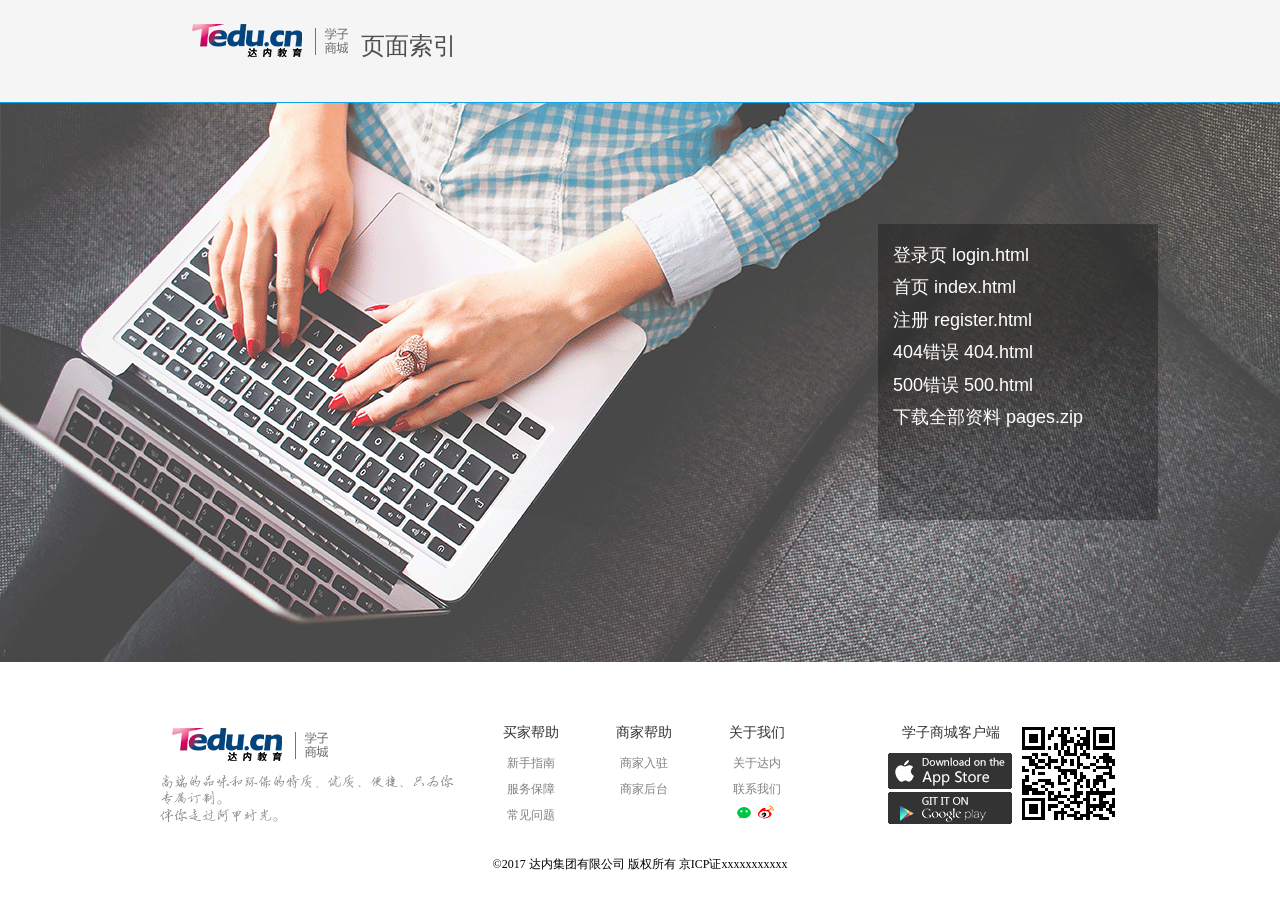
<file: src/main/webapp/index.html>
<!DOCTYPE html>
<html>
<head lang="en">
    <meta charset="UTF-8">
    <title>学子商城登陆页面</title>
    <link href="css/header.css" rel="stylesheet"/>
    <link href="css/footer.css" rel="stylesheet"/>
    <link href="css/animate.css" rel="stylesheet"/>
    <link href="css/login.css" rel="stylesheet"/>
	<style>
		#cover ul{
			padding:15px;
		}
		#cover a{
			color: #fff;
			line-height: 1.8em;
			font-size:18px;
		}
	</style>
</head>
<body>
<!-- 页面顶部-->
<header id="top">
    <div class="top">
        <img src="images/header/logo.png" alt=""/>
        <span>页面索引</span>
    </div>
</header>
<div id="container">
    <div id="cover" class="rt">
       <ul>
		   <li><a href="web/login.html">登录页 login.html</a></li>
		   <li><a href="web/index.html">首页 index.html</a></li>
		   <li><a href="web/register.html">注册 register.html</a></li>
		   <li><a href="web/404.html">404错误 404.html</a></li>
		   <li><a href="web/500.html">500错误 500.html</a></li>
		   <li><a href="pages.zip">下载全部资料 pages.zip</a></li>
	   </ul>
    </div>
</div>
<!-- 页面底部-->
<div class="foot_bj">
    <div id="foot">
        <div class="lf">
            <p class="footer1"><img src="images/footer/logo.png" alt="" class=" footLogo"/></p>
            <p class="footer2"><img src="images/footer/footerFont.png"alt=""/></p>
            
        </div>
        <div class="foot_left lf" >
            <ul>
                <li><a href="#"><h3>买家帮助</h3></a></li>
                <li><a href="#">新手指南</a></li>
                <li><a href="#">服务保障</a></li>
                <li><a href="#">常见问题</a></li>
            </ul>
            <ul>
                <li><a href="#"><h3>商家帮助</h3></a></li>
                <li><a href="#">商家入驻</a></li>
                <li><a href="#">商家后台</a></li>
            </ul>
            <ul>
                <li><a href="#"><h3>关于我们</h3></a></li>
                <li><a href="#">关于达内</a></li>
                <li><a href="#">联系我们</a></li>
                <li>
                    <img src="images/footer/wechat.png" alt=""/>
                    <img src="images/footer/sinablog.png" alt=""/>
                </li>
            </ul>
        </div>
        <div class="service">
            <p>学子商城客户端</p>
            <img src="images/footer/ios.png" class="lf">
            <img src="images/footer/android.png" alt="" class="lf"/>
        </div>
        <div class="download">
            <img src="images/footer/erweima.png">
        </div>
		<!-- 页面底部-备案号 #footer -->
            <div class="record">
                &copy;2017 达内集团有限公司 版权所有 京ICP证xxxxxxxxxxx
			</div>
    </div>
</div>
<script src="js/jquery-3.1.1.min.js"></script>
<script src="jquery/jquery.cookie.js"></script>

</body>
</html>
</file>
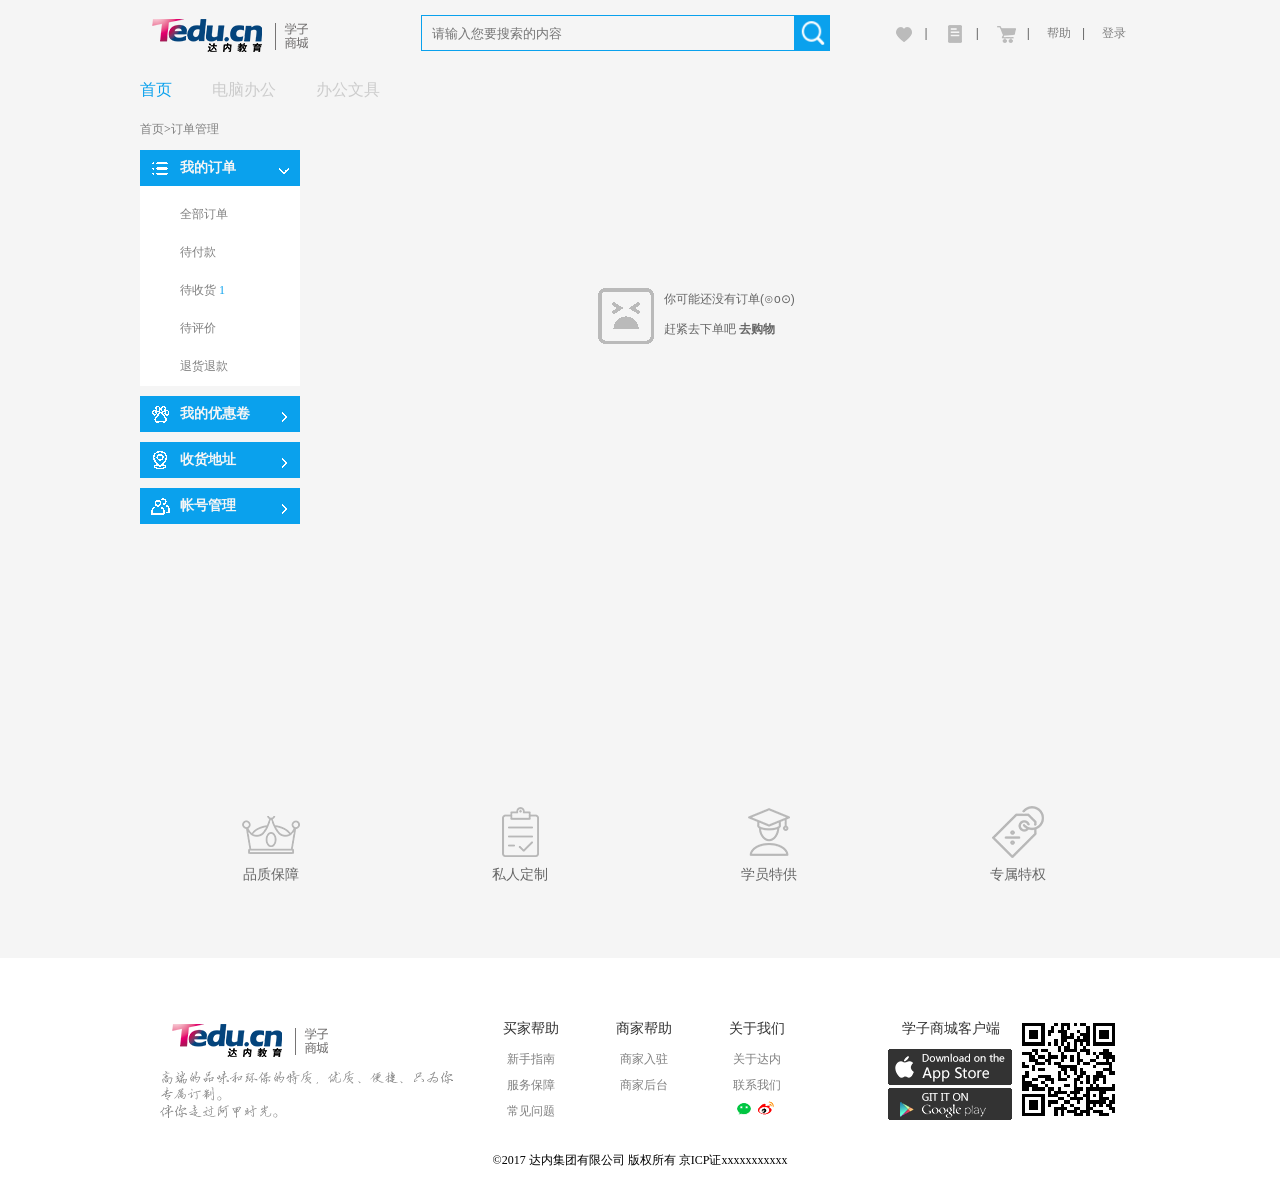
<file: src/main/webapp/web/emptyOrders.html>
<!DOCTYPE html>
<html>
<head lang="en">
    <meta charset="UTF-8">
    <title>我的订单 - 达内学子商城</title>
    <link href="../css/orders.css" rel="Stylesheet" />
    <link href="../css/header.css" rel="Stylesheet" />
    <link href="../css/footer.css" rel="Stylesheet" />
</head>
<body>
<!-- 页面顶部-->
<header id="top" class="fixed_nav">
    <div id="logo" class="lf">
        <img class="animated jello" src="../images/header/logo.png" alt="logo"/>
    </div>
    <div id="top_input" class="lf">
        <input id="input" type="text" placeholder="请输入您要搜索的内容"/>
        <a href="search.html" class="rt"><img id="search" src="../images/header/search.png" alt="搜索"/></a>
    </div>
    <div class="rt">
        <ul class="lf">
            <li><a href="favorites.html" title="我的收藏"><img class="care" src="../images/header/care.png" alt=""/></a><b>|</b></li>
            <li><a href="orders.html" title="我的订单"><img class="order" src="../images/header/order.png" alt=""/></a><b>|</b></li>
            <li><a href="cart.html" title="我的购物车"><img class="shopcar" src="../images/header/shop_car.png" alt=""/></a><b>|</b></li>
            <li><a href="help.html">帮助</a><b>|</b></li>
            <li><a href="login.html">登录</a></li>
        </ul>
    </div>
</header>
<!-- nav主导航-->
<nav id="nav">
    <ul>
        <li><a href="index.html" class="acti">首页</a></li>
        <li><a href="index.html#computer" >电脑办公</a></li>
        <li><a href="index.html#stationery" >办公文具</a></li>
    </ul>
</nav>
<!-- 我的订单导航栏-->
<div id="nav_order">
    <ul>
        <li><a href="">首页<span>&gt;</span>订单管理</a></li>
    </ul>
</div>
<!--我的订单内容区域 #container-->
<div id="container" class="clearfix">
    <!-- 左边栏-->
    <div id="leftsidebar_box" class="lf">
        <div class="line"></div>
        <dl class="my_order">
            <dt >我的订单
                <img src="../images/myOrder/myOrder2.png">
            </dt>
            <dd class="first_dd"><a href="#">全部订单</a></dd>
            <dd>
                <a href="#">
                    待付款
                    <span><!--待付款数量--></span>
                </a>
            </dd>
            <dd>
                <a href="#">
                    待收货
                    <span><!--待收货数量-->1</span>
                </a>
            </dd>
            <dd>
                <a href="#">
                    待评价<span><!--待评价数量--></span>
                </a>
            </dd>
            <dd>
                <a href="#">退货退款</a>
            </dd>
        </dl>

        <dl class="footMark">
            <dt >我的优惠卷<img src="../images/myOrder/myOrder1.png"></dt>
        </dl>

        <dl class="address">
            <dt>收货地址<img src="../images/myOrder/myOrder1.png"></dt>
        </dl>

        <dl class="count_managment">
            <dt >帐号管理<img src="../images/myOrder/myOrder1.png"></dt>
            <dd class="first_dd"><a href="#">我的信息</a></dd>
            <dd><a href="#">安全管理</a></dd>
        </dl>
    </div>
    <!-- 右边栏-->
    <div class="rightsidebar_box rt" >
        <div class="order_empty">
            <img src="../images/myOrder/myOrder3.png" alt=""/>
            <p>你可能还没有订单(⊙o⊙)</p>
            <span>赶紧去下单吧 <b>去购物</b></span>
        </div>
    </div>
</div>

<!-- 品质保障，私人定制等-->
<div id="foot_box">
    <div class="icon1 lf">
        <img src="../images/footer/icon1.png" alt=""/>

        <h3>品质保障</h3>
    </div>
    <div class="icon2 lf">
        <img src="../images/footer/icon2.png" alt=""/>

        <h3>私人定制</h3>
    </div>
    <div class="icon3 lf">
        <img src="../images/footer/icon3.png" alt=""/>

        <h3>学员特供</h3>
    </div>
    <div class="icon4 lf">
        <img src="../images/footer/icon4.png" alt=""/>

        <h3>专属特权</h3>
    </div>
</div>
<!-- 页面底部-->
<div class="foot_bj">
    <div id="foot">
        <div class="lf">
             <p class="footer1"><img src="../images/footer/logo.png" alt="" class=" footLogo"/></p>
             <p class="footer2"><img src="../images/footer/footerFont.png" alt=""/></p>
        </div>
        <div class="foot_left lf">
            <ul>
                <li><a href="#"><h3>买家帮助</h3></a></li>
                <li><a href="#">新手指南</a></li>
                <li><a href="#">服务保障</a></li>
                <li><a href="#">常见问题</a></li>
            </ul>
            <ul>
                <li><a href="#"><h3>商家帮助</h3></a></li>
                <li><a href="#">商家入驻</a></li>
                <li><a href="#">商家后台</a></li>
            </ul>
            <ul>
                <li><a href="#"><h3>关于我们</h3></a></li>
                <li><a href="#">关于达内</a></li>
                <li><a href="#">联系我们</a></li>
                <li>
                    <img src="../images/footer/wechat.png" alt=""/>
                    <img src="../images/footer/sinablog.png" alt=""/>
                </li>
            </ul>
        </div>
        <div class="service">
            <p>学子商城客户端</p>
            <img src="../images/footer/ios.png" class="lf">
            <img src="../images/footer/android.png" alt="" class="lf"/>
        </div>
        <div class="download">
            <img src="../images/footer/erweima.png">
        </div>
		<!-- 页面底部-备案号 #footer -->
        <div class="record">
            &copy;2017 达内集团有限公司 版权所有 京ICP证xxxxxxxxxxx
        </div>
    </div>
</div>
</body>
<script src="../js/jquery-3.1.1.min.js"></script>
<script src="../js/index.js"></script>
<script src="../js/jquery.page.js"></script>
<script type="text/javascript" src="../js/orders.js"></script>

</html>
</file>
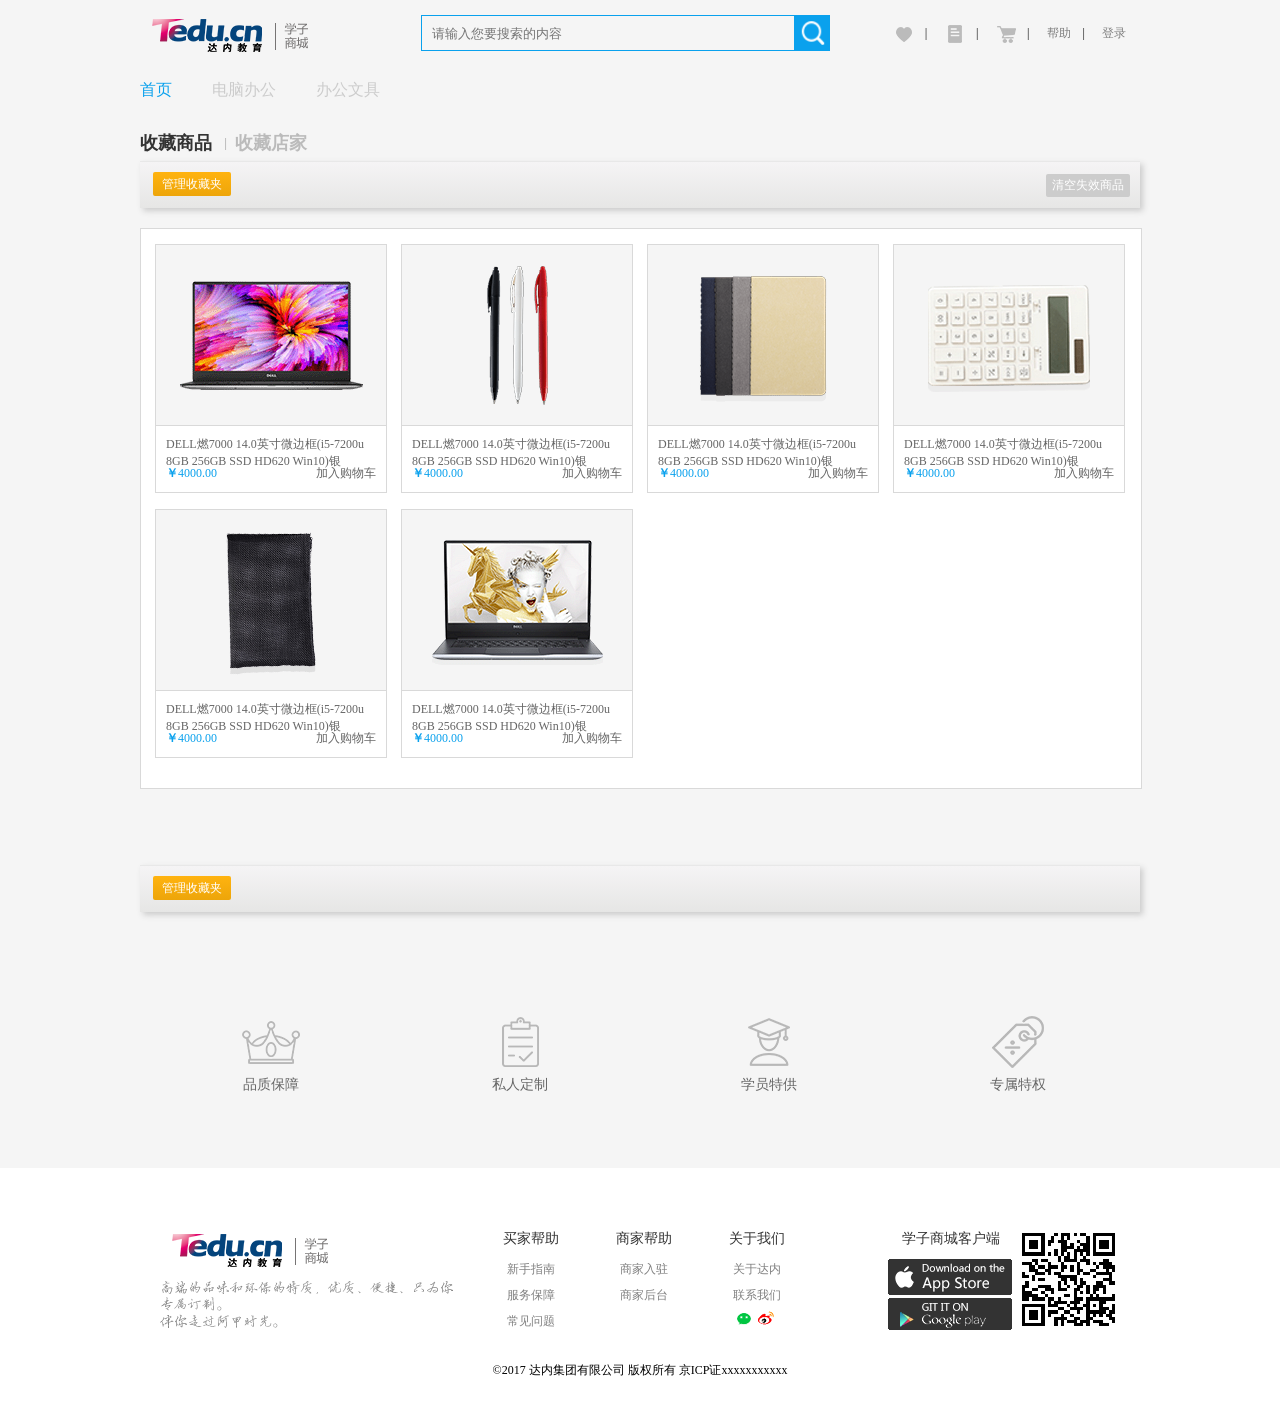
<file: src/main/webapp/web/favorites.html>
<!DOCTYPE html>
<html>
<head lang="cn">
    <meta charset="UTF-8">
    <title>学子商城收藏夹</title>
    <link rel="stylesheet" href="../css/header.css"/>
    <link rel="stylesheet" href="../css/favorites.css"/>
    <link rel="stylesheet" href="../css/footer.css"/>
</head>
<body>
<!-- 页面顶部-->
<header id="top" class="fixed_nav">
    <div id="logo" class="lf">
        <img class="animated jello" src="../images/header/logo.png" alt="logo"/>
    </div>
    <div id="top_input" class="lf">
        <input id="input" type="text" placeholder="请输入您要搜索的内容"/>
        <a href="search.html" class="rt"><img id="search" src="../images/header/search.png" alt="搜索"/></a>
    </div>
    <div class="rt">
        <ul class="lf">
            <li><a href="favorites.html" title="我的收藏"><img class="care" src="../images/header/care.png" alt=""/></a><b>|</b></li>
            <li><a href="orders.html" title="我的订单"><img class="order" src="../images/header/order.png" alt=""/></a><b>|</b></li>
            <li><a href="cart.html" title="我的购物车"><img class="shopcar" src="../images/header/shop_car.png" alt=""/></a><b>|</b></li>
            <li><a href="help.html">帮助</a><b>|</b></li>
            <li><a href="login.html">登录</a></li>
        </ul>
    </div>
</header>
<!-- nav主导航-->
<nav id="nav">
    <ul>
        <li><a href="index.html" class="acti">首页</a></li>
        <li><a href="index.html#computer" >电脑办公</a></li>
        <li><a href="index.html#stationery" >办公文具</a></li>
    </ul>
</nav>
<div class="modal" style="display:none">
    <div class="modal_dialog">
        <div class="modal_header">
            删除提醒
        </div>
        <div class="modal_information">
            <img src="../images/model/model_img2.png" alt=""/>
            <span>确定删除您的这个宝贝吗？</span>

        </div>
        <div class="yes"><span>删除</span></div>
        <div class="no"><span>不删除</span></div>
    </div>
</div>
<div class="modalYi" style="display:none">
    <div class="modal_dialog">
        <div class="modal_header">
            操作提醒
        </div>
        <div class="modal_information">
            <img src="../images/model/model_img2.png" alt=""/>
            <span>将您的宝贝移入购物车？</span>

        </div>
        <div class="yes"><span>确定</span></div>
        <div class="no"><span>取消</span></div>
    </div>
</div>
<div class="modalNo" style="display:none">
    <div class="modal_dialog">
        <div class="modal_header">
            删除提示
            <img src="../images/model/model_img1.png" alt="" class="rt close"/>
        </div>
        <div class="modal_information">
            <img src="../images/model/model_img2.png" alt=""/>
            <span>请选择商品</span>

        </div>

    </div>
</div>

<div class="modalAdd" style="display:none">
    <div class="modal_dialog">
        <div class="modal_header">
            添加提示
            <img src="../images/model/model_img1.png" alt="" class="rt close"/>
        </div>
        <div class="modal_information">
            <img src="../images/model/model_img2.png" alt=""/>
            <span>请选择商品</span>

        </div>

    </div>
</div>

<div class="big">
    <form  name="" action="" method="post" >
        <section id="section" >
            <div id="title">
                <b>收藏商品</b>&nbsp;&nbsp;&nbsp;&nbsp;<span>|</span>&nbsp;&nbsp;
                <b class="store">收藏店家</b>
            </div>
            <div id="box" >
                <div class="imfor_top">
                    <div class="manage">
                        <span class="normal">管理收藏夹</span>

                    </div>
                    <div class="check_top">
                        <div class="all">
                            <span class="normal"> <img src="../images/myCollect/product_normal.png" alt=""/></span>全选
                        </div>
                        <div class="del">删除</div>
                        <div class="allAdd">加入购物车</div>
                        <div class="sure" style="display: none">
                            <img src="../images/myCollect/product_true.png" alt=""/>
                            <span>已移入购物车</span>
                        </div>
                    </div>
                    <div class="foot_qk">清空失效商品</div>
                </div>
                <div id="content_box" >
                    <div class="lf" id="d1">
                        <div class="img">
                            <img src="../images/myCollect/product_img1.png" alt=""/>
                        </div>
                        <div class="describe">
                            <p>DELL燃7000&nbsp;14.0英寸微边框(i5-7200u&nbsp;
                                8GB&nbsp;256GB&nbsp;SSD&nbsp;HD620&nbsp;Win10)银</p>
                            <span class="price"><b>￥</b><span class="priceContent">4000.00</span></span>
                            <span class="addCart">加入购物车</span>
                            <span class="succee" style="display: none">
                                 <img src="../images/myCollect/product_true.png" alt=""/>
                                 <span>已移入购物车</span>
                            </span>
                        </div>
                        <div class="mask" style="display: none">
                            <div class="maskNormal">
                                <img src="../images/myCollect/product_normal_big.png" alt=""/>
                            </div>
                        </div>
                    </div>
                    <div class="lf" id="d2">
                        <div class="img">
                            <img src="../images/myCollect/product_img2.png" alt=""/>
                        </div>
                        <div class="describe">
                            <p>DELL燃7000&nbsp;14.0英寸微边框(i5-7200u&nbsp;
                                8GB&nbsp;256GB&nbsp;SSD&nbsp;HD620&nbsp;Win10)银</p>
                            <span class="price"><b>￥</b><span class="priceContent">4000.00</span></span>
                            <span class="addCart">加入购物车</span>
                             <span class="succee" style="display: none">
                                 <img src="../images/myCollect/product_true.png" alt=""/>
                                 <span>已移入购物车</span>
                            </span>
                        </div>
                        <div class="mask" style="display: none">
                            <div class="maskNormal">
                                <img src="../images/myCollect/product_normal_big.png" alt=""/>
                            </div>
                        </div>
                    </div>
                    <div class="lf" id="d3">
                        <div class="img">
                            <img src="../images/myCollect/product_img3.png" alt=""/>
                        </div>
                        <div class="describe">
                            <p>DELL燃7000&nbsp;14.0英寸微边框(i5-7200u&nbsp;
                                8GB&nbsp;256GB&nbsp;SSD&nbsp;HD620&nbsp;Win10)银</p>
                            <span class="price"><b>￥</b><span class="priceContent">4000.00</span></span>
                            <span class="addCart">加入购物车</span>
                             <span class="succee" style="display: none">
                                 <img src="../images/myCollect/product_true.png" alt=""/>
                                 <span>已移入购物车</span>
                            </span>
                        </div>
                        <div class="mask" style="display: none">
                            <div class="maskNormal">
                                <img src="../images/myCollect/product_normal_big.png" alt=""/>
                            </div>
                        </div>
                    </div>
                    <div class="lf" id="d4">
                        <div class="img">
                            <img src="../images/myCollect/product_img4.png" alt=""/>
                        </div>
                        <div class="describe">
                            <p>DELL燃7000&nbsp;14.0英寸微边框(i5-7200u&nbsp;
                                8GB&nbsp;256GB&nbsp;SSD&nbsp;HD620&nbsp;Win10)银</p>
                            <span class="price"><b>￥</b><span class="priceContent">4000.00</span></span>
                            <span class="addCart">加入购物车</span>
                             <span class="succee" style="display: none">
                                 <img src="../images/myCollect/product_true.png" alt=""/>
                                 <span>已移入购物车</span>
                            </span>
                        </div>
                        <div class="mask" style="display: none">
                            <div class="maskNormal">
                                <img src="../images/myCollect/product_normal_big.png" alt=""/>
                            </div>
                        </div>
                    </div>
                    <div class="lf" id="d5">
                        <div class="img">
                            <img src="../images/myCollect/product_img5.png" alt=""/>
                        </div>
                        <div class="describe">
                            <p>DELL燃7000&nbsp;14.0英寸微边框(i5-7200u&nbsp;
                                8GB&nbsp;256GB&nbsp;SSD&nbsp;HD620&nbsp;Win10)银</p>
                            <span class="price"><b>￥</b><span class="priceContent">4000.00</span></span>
                            <span class="addCart">加入购物车</span>
                             <span class="succee" style="display: none">
                                 <img src="../images/myCollect/product_true.png" alt=""/>
                                 <span>已移入购物车</span>
                            </span>
                        </div>
                        <div class="mask" style="display: none">
                            <div class="maskNormal">
                                <img src="../images/myCollect/product_normal_big.png" alt=""/>
                            </div>
                        </div>
                    </div>
                    <div class="lf" id="d6">
                        <div class="img">
                            <img src="../images/myCollect/product_img6.png" alt=""/>
                        </div>
                        <div class="describe">
                            <p>DELL燃7000&nbsp;14.0英寸微边框(i5-7200u&nbsp;
                                8GB&nbsp;256GB&nbsp;SSD&nbsp;HD620&nbsp;Win10)银</p>
                            <span class="price"><b>￥</b><span class="priceContent">4000.00</span></span>
                            <span class="addCart">加入购物车</span>
                             <span class="succee" style="display: none">
                                 <img src="../images/myCollect/product_true.png" alt=""/>
                                 <span>已移入购物车</span>
                            </span>
                        </div>
                        <div class="mask" style="display: none">
                            <div class="maskNormal">
                                <img src="../images/myCollect/product_normal_big.png" alt=""/>
                            </div>
                        </div>
                    </div>

                </div>
                <div class="foot" >
                    <div class="manage">
                        <span class="normal">管理收藏夹</span>
                    </div>
                    <div class="check_top">
                        <div class="all">
                            <span class="normal"> <img src="../images/myCollect/product_normal.png" alt=""/></span>全选
                        </div>
                        <div class="del">删除</div>
                        <div class="allAdd">加入购物车</div>
                        <div class="sure" style="display: none">
                            <img src="../images/myCollect/product_true.png" alt=""/>
                            <span>已移入购物车</span>
                        </div>
                    </div>
                </div>


                </div>
        </section>

    </form>
    <div class="none" style="display: none">
        <div class="none_content">
            <img src="../images/model/model_img3.png" alt="" class="lf"/>
            <p class="lf">您的收藏夹竟然还是空哒( ⊙ o ⊙ )</p>
            <span class="lf">赶快去收藏商品吧！</span>
            <a href="#" class="lf">去购物>></a>
        </div>

    </div>
</div>
<!-- 品质保障，私人定制等-->
<div id="foot_box">
    <div class="icon1 lf">
        <img src="../images/footer/icon1.png" alt=""/>

        <h3>品质保障</h3>
    </div>
    <div class="icon2 lf">
        <img src="../images/footer/icon2.png" alt=""/>

        <h3>私人定制</h3>
    </div>
    <div class="icon3 lf">
        <img src="../images/footer/icon3.png" alt=""/>

        <h3>学员特供</h3>
    </div>
    <div class="icon4 lf">
        <img src="../images/footer/icon4.png" alt=""/>

        <h3>专属特权</h3>
    </div>
</div>
<!-- 页面底部-->
<div class="foot_bj">
    <div id="foot">
        <div class="lf">
             <p class="footer1"><img src="../images/footer/logo.png" alt="" class=" footLogo"/></p>
             <p class="footer2"><img src="../images/footer/footerFont.png" alt=""/></p>
        </div>
        <div class="foot_left lf">
            <ul>
                <li><a href="#"><h3>买家帮助</h3></a></li>
                <li><a href="#">新手指南</a></li>
                <li><a href="#">服务保障</a></li>
                <li><a href="#">常见问题</a></li>
            </ul>
            <ul>
                <li><a href="#"><h3>商家帮助</h3></a></li>
                <li><a href="#">商家入驻</a></li>
                <li><a href="#">商家后台</a></li>
            </ul>
            <ul>
                <li><a href="#"><h3>关于我们</h3></a></li>
                <li><a href="#">关于达内</a></li>
                <li><a href="#">联系我们</a></li>
                <li>
                    <img src="../images/footer/wechat.png" alt=""/>
                    <img src="../images/footer/sinablog.png" alt=""/>
                </li>
            </ul>
        </div>
        <div class="service">
            <p>学子商城客户端</p>
            <img src="../images/footer/ios.png" class="lf">
            <img src="../images/footer/android.png" alt="" class="lf"/>
        </div>
        <div class="download">
            <img src="../images/footer/erweima.png">
        </div>
		<!-- 页面底部-备案号 #footer -->
        <div class="record">
            &copy;2017 达内集团有限公司 版权所有 京ICP证xxxxxxxxxxx
        </div>
    </div>
</div>
<script src="../js/jquery-3.1.1.min.js"></script>
<script src="../js/favorites.js"></script>
<script>
    $(function(){
        if(!$(".imfor")) {
            $('#section').hide();
            $('.none').show();
        }
    })
    //搜索下拉
    $('.seek').focus(function(){

        if($(this).hasClass('clickhover')){

            $(this).removeClass('clickhover');
            $(this).find('.seek_content').hide();
            $(this).find('img').attr('src','../images/header/header_normal.png');

        }else{
            $(this).addClass('clickhover');
            $(this).find('.seek_content').show();
            $(this).find('img').attr('src','../images/header/header_true.png');
        }
    })
    $('.seek_content>div').click(function(){
        $('.seek').removeClass('clickhover');
        var text=$(this).html();
        $('.seek span').html(text);
        $(this).parent().hide();
        $('.seek').find('img').attr('src','../images/header/header_normal.png');
        $('.seek').blur();

    })
    $('.seek').blur(function(){

        $('.seek').removeClass('clickhover');
        $('.seek_content').hide();

        $('.seek').find('img').attr('src','../images/header/header_normal.png');
        console.log(1);
    })
    $(".care").hover(function(){
        $(this).attr('src',"../images/header/care1.png");
    },function(){
        $(this).attr('src',"../images/header/care.png");
    });
    $(".order").hover(function(){
        $(this).attr('src',"../images/header/order1.png");
    },function(){
        $(this).attr('src',"../images/header/order.png");
    });
    $(".shopcar").hover(function(){
        $(this).attr('src',"../images/header/shop_car1.png");
    },function(){
        $(this).attr('src',"../images/header/shop_car.png");
    });
</script>
</body>
</html>
</file>
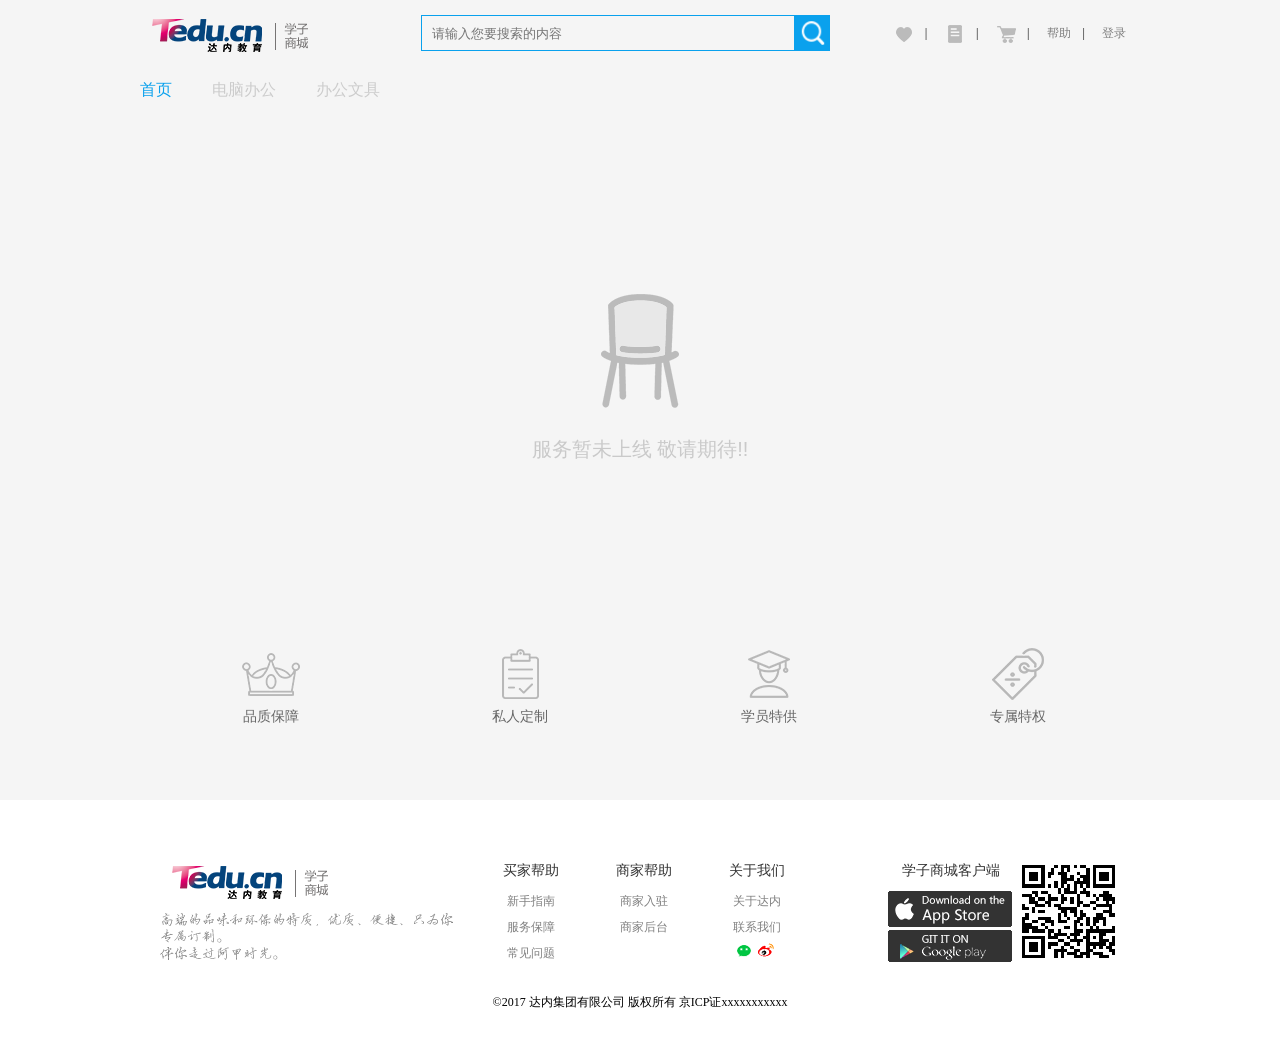
<file: src/main/webapp/web/help.html>
<!DOCTYPE html>
<html>
<head lang="en">
    <meta charset="UTF-8">
    <title></title>
    <link href="../css/header.css" rel="stylesheet"/>
    <link href="../css/footer.css" rel="stylesheet"/>
    <link href="../css/animate.css" rel="stylesheet"/>
    <style>
        #forward{
            width: 1000px;
            height: 500px;
            margin:0px auto;
            text-align: center;
            vertical-align: middle;
        }
        #forward img{
            position: relative;
            top: 193px;
        }
        #forward p {
            font-size: 20px;
            position: relative;
            top: 218px;
            font-weight: inherit;
            opacity: 0.3;
        }
    </style>
</head>
<body>
<!-- 页面顶部-->
<header id="top" class="fixed_nav">
    <div id="logo" class="lf">
        <img class="animated jello" src="../images/header/logo.png" alt="logo"/>
    </div>
    <div id="top_input" class="lf">
        <input id="input" type="text" placeholder="请输入您要搜索的内容"/>
        <a href="search.html" class="rt"><img id="search" src="../images/header/search.png" alt="搜索"/></a>
    </div>
    <div class="rt">
        <ul class="lf">
            <li><a href="favorites.html" title="我的收藏"><img class="care" src="../images/header/care.png" alt=""/></a><b>|</b></li>
            <li><a href="orders.html" title="我的订单"><img class="order" src="../images/header/order.png" alt=""/></a><b>|</b></li>
            <li><a href="cart.html" title="我的购物车"><img class="shopcar" src="../images/header/shop_car.png" alt=""/></a><b>|</b></li>
            <li><a href="help.html">帮助</a><b>|</b></li>
            <li><a href="login.html">登录</a></li>
        </ul>
    </div>
</header>
<!-- nav主导航-->
<nav id="nav">
    <ul>
        <li><a href="index.html" class="acti">首页</a></li>
        <li><a href="index.html#computer" >电脑办公</a></li>
        <li><a href="index.html#stationery" >办公文具</a></li>
    </ul>
</nav>
<!--敬请期待页面-->
<div id="forward">
    <img src="../images/lookforward/lookforward_img1.png" alt="" class="animated bounce"/>
    <p class="animated slideInDown">服务暂未上线 敬请期待!!</p>
</div>
<!-- 品质保障，私人定制等-->
<div id="foot_box">
    <div class="icon1 lf">
        <img src="../images/footer/icon1.png" alt=""/>

        <h3>品质保障</h3>
    </div>
    <div class="icon2 lf">
        <img src="../images/footer/icon2.png" alt=""/>

        <h3>私人定制</h3>
    </div>
    <div class="icon3 lf">
        <img src="../images/footer/icon3.png" alt=""/>

        <h3>学员特供</h3>
    </div>
    <div class="icon4 lf">
        <img src="../images/footer/icon4.png" alt=""/>

        <h3>专属特权</h3>
    </div>
</div>
<!-- 页面底部-->
<div class="foot_bj">
    <div id="foot">
        <div class="lf">
             <p class="footer1"><img src="../images/footer/logo.png" alt="" class=" footLogo"/></p>
             <p class="footer2"><img src="../images/footer/footerFont.png" alt=""/></p>
        </div>
        <div class="foot_left lf">
            <ul>
                <li><a href="#"><h3>买家帮助</h3></a></li>
                <li><a href="#">新手指南</a></li>
                <li><a href="#">服务保障</a></li>
                <li><a href="#">常见问题</a></li>
            </ul>
            <ul>
                <li><a href="#"><h3>商家帮助</h3></a></li>
                <li><a href="#">商家入驻</a></li>
                <li><a href="#">商家后台</a></li>
            </ul>
            <ul>
                <li><a href="#"><h3>关于我们</h3></a></li>
                <li><a href="#">关于达内</a></li>
                <li><a href="#">联系我们</a></li>
                <li>
                    <img src="../images/footer/wechat.png" alt=""/>
                    <img src="../images/footer/sinablog.png" alt=""/>
                </li>
            </ul>
        </div>
        <div class="service">
            <p>学子商城客户端</p>
            <img src="../images/footer/ios.png" class="lf">
            <img src="../images/footer/android.png" alt="" class="lf"/>
        </div>
        <div class="download">
            <img src="../images/footer/erweima.png">
        </div>
		<!-- 页面底部-备案号 #footer -->
        <div class="record">
            &copy;2017 达内集团有限公司 版权所有 京ICP证xxxxxxxxxxx
        </div>
    </div>
</div>
<script src="../js/jquery-3.1.1.min.js"></script>
<script src="../js/index.js"></script>
</body>
</html>
</file>
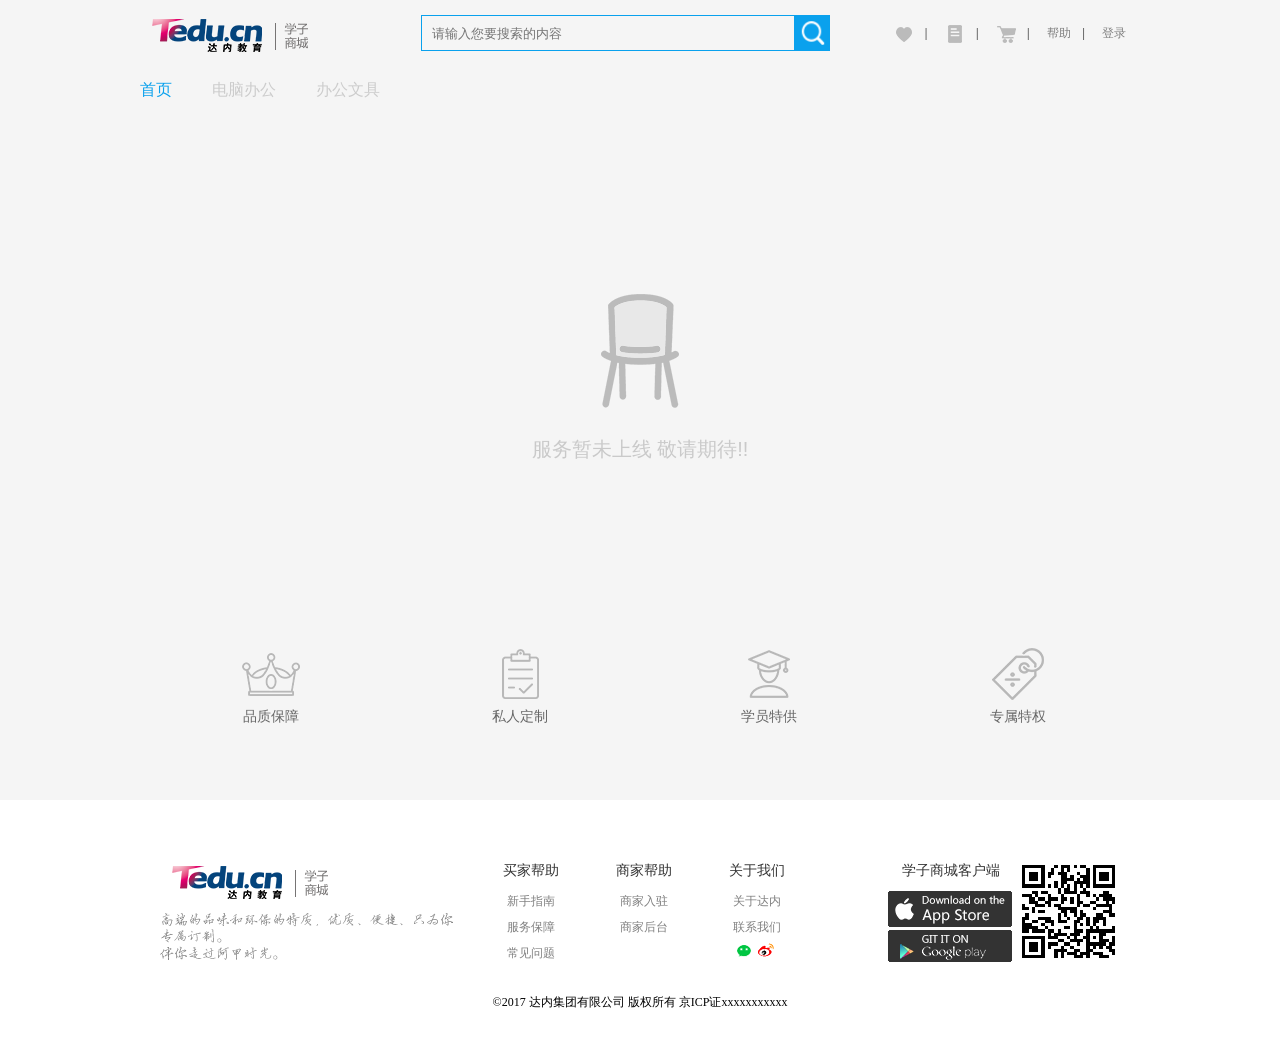
<file: src/main/webapp/web/lookforward.html>
<!DOCTYPE html>
<html>
<head lang="en">
    <meta charset="UTF-8">
    <title></title>
    <link href="../css/header.css" rel="Stylesheet"/>
    <link href="../css/footer.css" rel="Stylesheet"/>
    <link href="../css/animate.css" rel="Stylesheet"/>
    <style>
        #forward{
            width: 1000px;
            height: 500px;
            margin:0px auto;
            text-align: center;
            vertical-align: middle;
        }
        #forward img{
            position: relative;
            top: 193px;
        }
        #forward p {
            font-size: 20px;
            position: relative;
            top: 218px;
            font-weight: inherit;
            opacity: 0.3;
        }
    </style>
</head>
<body>
<!-- 页面顶部-->
<header id="top" class="fixed_nav">
    <div id="logo" class="lf">
        <img class="animated jello" src="../images/header/logo.png" alt="logo"/>
    </div>
    <div id="top_input" class="lf">
        <input id="input" type="text" placeholder="请输入您要搜索的内容"/>
        <a href="search.html" class="rt"><img id="search" src="../images/header/search.png" alt="搜索"/></a>
    </div>
    <div class="rt">
        <ul class="lf">
            <li><a href="favorites.html" title="我的收藏"><img class="care" src="../images/header/care.png" alt=""/></a><b>|</b></li>
            <li><a href="orders.html" title="我的订单"><img class="order" src="../images/header/order.png" alt=""/></a><b>|</b></li>
            <li><a href="cart.html" title="我的购物车"><img class="shopcar" src="../images/header/shop_car.png" alt=""/></a><b>|</b></li>
            <li><a href="help.html">帮助</a><b>|</b></li>
            <li><a href="login.html">登录</a></li>
        </ul>
    </div>
</header>
<!-- nav主导航-->
<nav id="nav">
    <ul>
        <li><a href="index.html" class="acti">首页</a></li>
        <li><a href="index.html#computer" >电脑办公</a></li>
        <li><a href="index.html#stationery" >办公文具</a></li>
    </ul>
</nav>
<!--敬请期待页面-->
<div id="forward">
    <img src="../images/lookforward/lookforward_img1.png" alt="" class="animated bounce"/>
    <p class="animated slideInDown">服务暂未上线 敬请期待!!</p>
</div>
<!-- 品质保障，私人定制等-->
<div id="foot_box">
    <div class="icon1 lf">
        <img src="../images/footer/icon1.png" alt=""/>

        <h3>品质保障</h3>
    </div>
    <div class="icon2 lf">
        <img src="../images/footer/icon2.png" alt=""/>

        <h3>私人定制</h3>
    </div>
    <div class="icon3 lf">
        <img src="../images/footer/icon3.png" alt=""/>

        <h3>学员特供</h3>
    </div>
    <div class="icon4 lf">
        <img src="../images/footer/icon4.png" alt=""/>

        <h3>专属特权</h3>
    </div>
</div>
<!-- 页面底部-->
<div class="foot_bj">
    <div id="foot">
        <div class="lf">
             <p class="footer1"><img src="../images/footer/logo.png" alt="" class=" footLogo"/></p>
             <p class="footer2"><img src="../images/footer/footerFont.png" alt=""/></p>
        </div>
        <div class="foot_left lf">
            <ul>
                <li><a href="#"><h3>买家帮助</h3></a></li>
                <li><a href="#">新手指南</a></li>
                <li><a href="#">服务保障</a></li>
                <li><a href="#">常见问题</a></li>
            </ul>
            <ul>
                <li><a href="#"><h3>商家帮助</h3></a></li>
                <li><a href="#">商家入驻</a></li>
                <li><a href="#">商家后台</a></li>
            </ul>
            <ul>
                <li><a href="#"><h3>关于我们</h3></a></li>
                <li><a href="#">关于达内</a></li>
                <li><a href="#">联系我们</a></li>
                <li>
                    <img src="../images/footer/wechat.png" alt=""/>
                    <img src="../images/footer/sinablog.png" alt=""/>
                </li>
            </ul>
        </div>
        <div class="service">
            <p>学子商城客户端</p>
            <img src="../images/footer/ios.png" class="lf">
            <img src="../images/footer/android.png" alt="" class="lf"/>
        </div>
        <div class="download">
            <img src="../images/footer/erweima.png">
        </div>
		<!-- 页面底部-备案号 #footer -->
        <div class="record">
            &copy;2017 达内集团有限公司 版权所有 京ICP证xxxxxxxxxxx
        </div>
    </div>
</div>
<script src="../js/jquery-3.1.1.min.js"></script>
<script src="../js/index.js"></script>
</body>
</html>
</file>
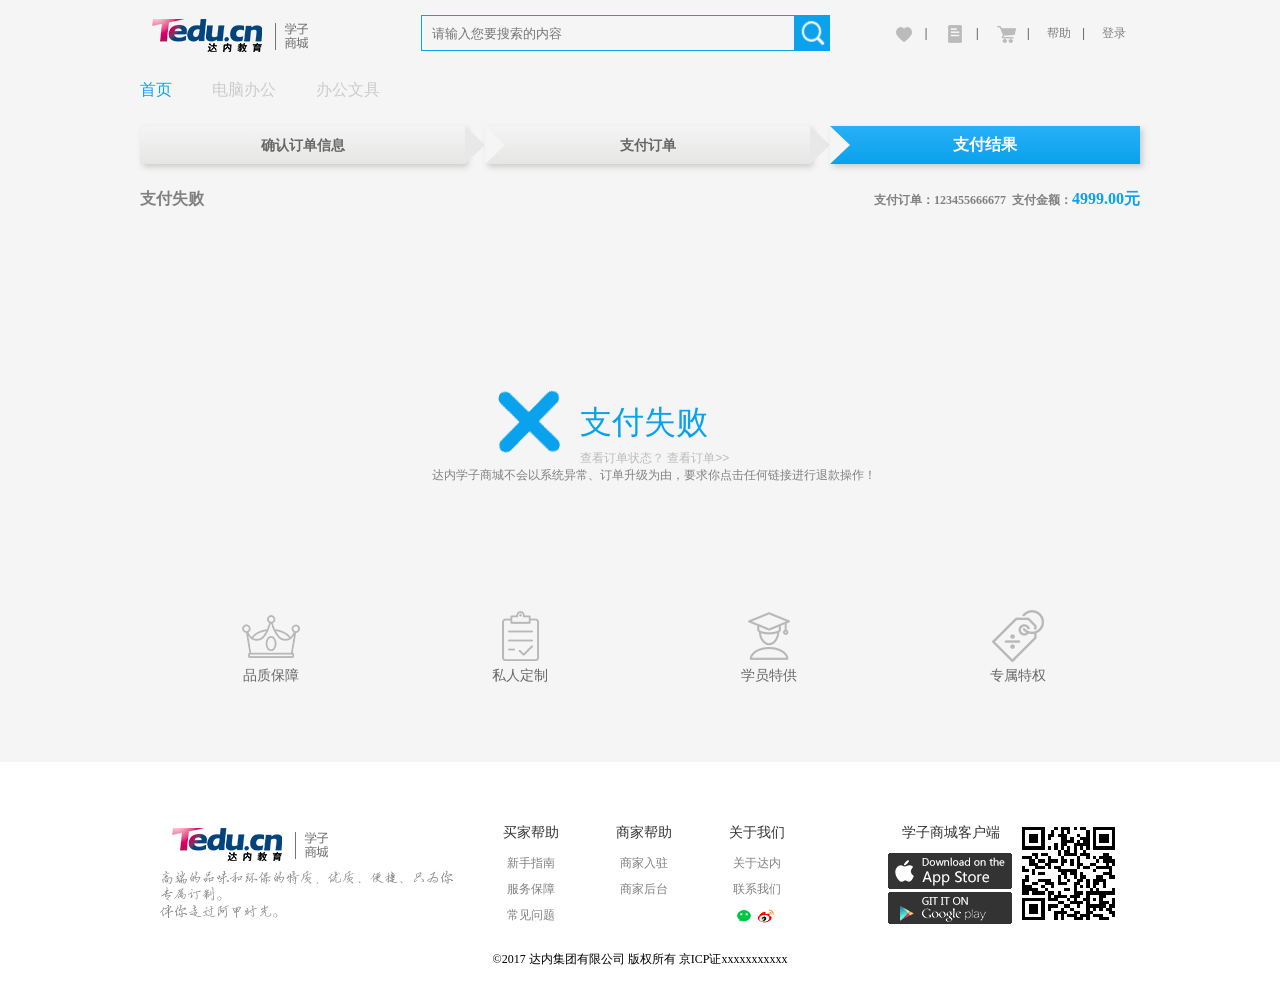
<file: src/main/webapp/web/pay_fail.html>
<!DOCTYPE html>
<html>
<head lang="en">
    <meta charset="UTF-8">
    <title>学子商城——支付页面</title>
    <link href="../css/payment.css" rel="Stylesheet" />
    <link href="../css/header.css" rel="Stylesheet" />
    <link href="../css/footer.css" rel="Stylesheet" />
</head>
<body>
<!-- 页面顶部-->
<header id="top" class="fixed_nav">
    <div id="logo" class="lf">
        <img class="animated jello" src="../images/header/logo.png" alt="logo"/>
    </div>
    <div id="top_input" class="lf">
        <input id="input" type="text" placeholder="请输入您要搜索的内容"/>
        <a href="search.html" class="rt"><img id="search" src="../images/header/search.png" alt="搜索"/></a>
    </div>
    <div class="rt">
        <ul class="lf">
            <li><a href="favorites.html" title="我的收藏"><img class="care" src="../images/header/care.png" alt=""/></a><b>|</b></li>
            <li><a href="orders.html" title="我的订单"><img class="order" src="../images/header/order.png" alt=""/></a><b>|</b></li>
            <li><a href="cart.html" title="我的购物车"><img class="shopcar" src="../images/header/shop_car.png" alt=""/></a><b>|</b></li>
            <li><a href="help.html">帮助</a><b>|</b></li>
            <li><a href="login.html">登录</a></li>
        </ul>
    </div>
</header>
<!-- nav主导航-->
<nav id="nav">
    <ul>
        <li><a href="index.html" class="acti">首页</a></li>
        <li><a href="index.html#computer" >电脑办公</a></li>
        <li><a href="index.html#stationery" >办公文具</a></li>
    </ul>
</nav>

<div id="navlist">
    <ul>
        <li class="navlist_gray_left"></li>
        <li class="navlist_gray">确认订单信息</li>
        <li class="navlist_gray_arrow"></li>
        <li class="navlist_gray">支付订单<b></b></li>
        <li class="navlist_gray_arrow"></li>
        <li class="navlist_blue">支付结果<b></b></li>
        <li class="navlist_blue_right"></li>
    </ul>
</div>
<div id="container">
    <div>
        <h1><i>支付失败</i>
            <span class="rt">支付订单：123455666677 &nbsp;支付金额：<b>4999.00元</b></span></h1>
    </div>
    <div class="rightsidebar_box rt" >
        <div class="pay_result">
            <img src="../images/pay/pay_fail.png" alt=""/>
            <p>支付失败</p>
            <span><a href="#">查看订单状态？ </a><b><a href="#">查看订单&gt;&gt;</a></b></span>
            <br/>
            达内学子商城不会以系统异常、订单升级为由，要求你点击任何链接进行退款操作！
        </div>

    </div>
</div>

<!-- 品质保障，私人定制等-->
<div id="foot_box">
    <div class="icon1 lf">
        <img src="../images/footer/icon1.png" alt=""/>

        <h3>品质保障</h3>
    </div>
    <div class="icon2 lf">
        <img src="../images/footer/icon2.png" alt=""/>

        <h3>私人定制</h3>
    </div>
    <div class="icon3 lf">
        <img src="../images/footer/icon3.png" alt=""/>

        <h3>学员特供</h3>
    </div>
    <div class="icon4 lf">
        <img src="../images/footer/icon4.png" alt=""/>

        <h3>专属特权</h3>
    </div>
</div>
<!-- 页面底部-->
<div class="foot_bj">
    <div id="foot">
        <div class="lf">
             <p class="footer1"><img src="../images/footer/logo.png" alt="" class=" footLogo"/></p>
             <p class="footer2"><img src="../images/footer/footerFont.png" alt=""/></p>
        </div>
        <div class="foot_left lf">
            <ul>
                <li><a href="#"><h3>买家帮助</h3></a></li>
                <li><a href="#">新手指南</a></li>
                <li><a href="#">服务保障</a></li>
                <li><a href="#">常见问题</a></li>
            </ul>
            <ul>
                <li><a href="#"><h3>商家帮助</h3></a></li>
                <li><a href="#">商家入驻</a></li>
                <li><a href="#">商家后台</a></li>
            </ul>
            <ul>
                <li><a href="#"><h3>关于我们</h3></a></li>
                <li><a href="#">关于达内</a></li>
                <li><a href="#">联系我们</a></li>
                <li>
                    <img src="../images/footer/wechat.png" alt=""/>
                    <img src="../images/footer/sinablog.png" alt=""/>
                </li>
            </ul>
        </div>
        <div class="service">
            <p>学子商城客户端</p>
            <img src="../images/footer/ios.png" class="lf">
            <img src="../images/footer/android.png" alt="" class="lf"/>
        </div>
        <div class="download">
            <img src="../images/footer/erweima.png">
        </div>
		<!-- 页面底部-备案号 #footer -->
        <div class="record">
            &copy;2017 达内集团有限公司 版权所有 京ICP证xxxxxxxxxxx
        </div>
    </div>
</div>
<script src="../js/jquery-3.1.1.min.js"></script>
<script src="../js/index.js"></script>
</body>
</html>
</file>
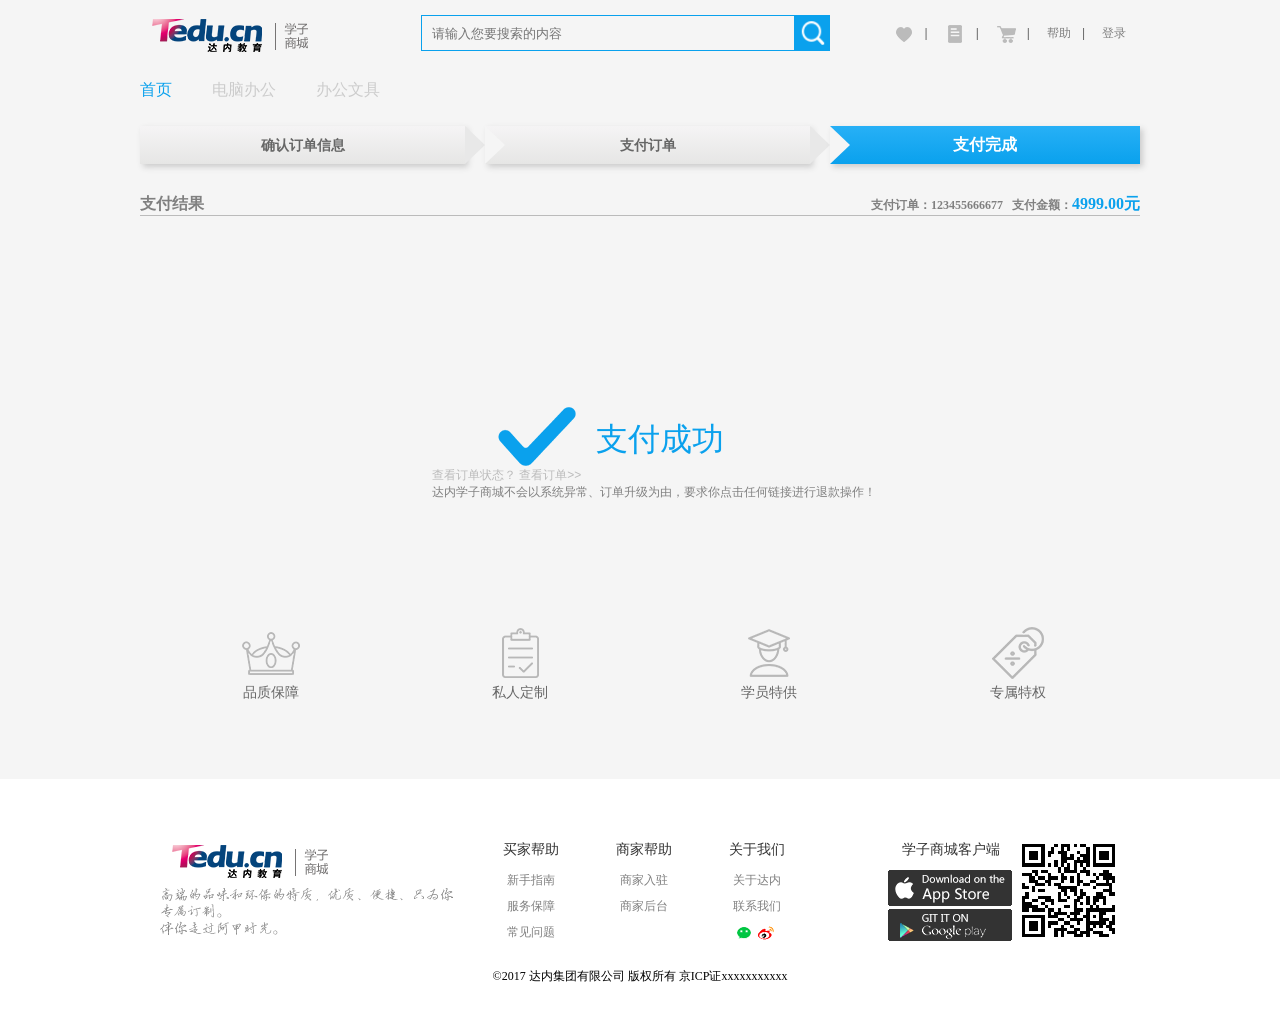
<file: src/main/webapp/web/pay_success.html>
<!DOCTYPE html>
<html>
<head lang="en">
    <meta charset="UTF-8">
    <title>学子商城——支付页面</title>
    <link rel="stylesheet" href="../css/header.css"/>
    <link rel="stylesheet" href="../css/footer.css"/>
    <link href="../css/payment.css" rel="Stylesheet"/>
</head>
<body>
<!-- 页面顶部-->
<header id="top" class="fixed_nav">
    <div id="logo" class="lf">
        <img class="animated jello" src="../images/header/logo.png" alt="logo"/>
    </div>
    <div id="top_input" class="lf">
        <input id="input" type="text" placeholder="请输入您要搜索的内容"/>
        <a href="search.html" class="rt"><img id="search" src="../images/header/search.png" alt="搜索"/></a>
    </div>
    <div class="rt">
        <ul class="lf">
            <li><a href="favorites.html" title="我的收藏"><img class="care" src="../images/header/care.png" alt=""/></a><b>|</b></li>
            <li><a href="orders.html" title="我的订单"><img class="order" src="../images/header/order.png" alt=""/></a><b>|</b></li>
            <li><a href="cart.html" title="我的购物车"><img class="shopcar" src="../images/header/shop_car.png" alt=""/></a><b>|</b></li>
            <li><a href="help.html">帮助</a><b>|</b></li>
            <li><a href="login.html">登录</a></li>
        </ul>
    </div>
</header>
<!-- nav主导航-->
<nav id="nav">
    <ul>
        <li><a href="index.html" class="acti">首页</a></li>
        <li><a href="index.html#computer" >电脑办公</a></li>
        <li><a href="index.html#stationery" >办公文具</a></li>
    </ul>
</nav>

<div id="navlist">
    <ul>
        <li class="navlist_gray_left"></li>
        <li class="navlist_gray">确认订单信息</li>
        <li class="navlist_gray_arrow"></li>
        <li class="navlist_gray">支付订单<b></b></li>
        <li class="navlist_gray_arrow"></li>
        <li class="navlist_blue">支付完成<b></b></li>
        <li class="navlist_blue_right"></li>
    </ul>
</div>
<div id="container">
    <div>
        <h1><i>支付结果</i><span class="rt">支付订单：123455666677 &nbsp;
            支付金额：<b>4999.00元</b></span></h1>
    </div>
    <div class="rightsidebar_box rt">
        <div class="pay_result">
            <img src="../images/pay/pay_succ.png" alt=""/>
            <p>支付成功</p>
            <span><a href="#">查看订单状态？ </a><b><a href="#">查看订单&gt;&gt;</a></b></span>
            <br/>
            达内学子商城不会以系统异常、订单升级为由，要求你点击任何链接进行退款操作！
        </div>
    </div>
</div>
<!-- 品质保障，私人定制等-->
<div id="foot_box">
    <div class="icon1 lf">
        <img src="../images/footer/icon1.png" alt=""/>

        <h3>品质保障</h3>
    </div>
    <div class="icon2 lf">
        <img src="../images/footer/icon2.png" alt=""/>

        <h3>私人定制</h3>
    </div>
    <div class="icon3 lf">
        <img src="../images/footer/icon3.png" alt=""/>

        <h3>学员特供</h3>
    </div>
    <div class="icon4 lf">
        <img src="../images/footer/icon4.png" alt=""/>

        <h3>专属特权</h3>
    </div>
</div>
<!-- 页面底部-->
<div class="foot_bj">
    <div id="foot">
        <div class="lf">
             <p class="footer1"><img src="../images/footer/logo.png" alt="" class=" footLogo"/></p>
             <p class="footer2"><img src="../images/footer/footerFont.png" alt=""/></p>
        </div>
        <div class="foot_left lf">
            <ul>
                <li><a href="#"><h3>买家帮助</h3></a></li>
                <li><a href="#">新手指南</a></li>
                <li><a href="#">服务保障</a></li>
                <li><a href="#">常见问题</a></li>
            </ul>
            <ul>
                <li><a href="#"><h3>商家帮助</h3></a></li>
                <li><a href="#">商家入驻</a></li>
                <li><a href="#">商家后台</a></li>
            </ul>
            <ul>
                <li><a href="#"><h3>关于我们</h3></a></li>
                <li><a href="#">关于达内</a></li>
                <li><a href="#">联系我们</a></li>
                <li>
                    <img src="../images/footer/wechat.png" alt=""/>
                    <img src="../images/footer/sinablog.png" alt=""/>
                </li>
            </ul>
        </div>
        <div class="service">
            <p>学子商城客户端</p>
            <img src="../images/footer/ios.png" class="lf">
            <img src="../images/footer/android.png" alt="" class="lf"/>
        </div>
        <div class="download">
            <img src="../images/footer/erweima.png">
        </div>
		<!-- 页面底部-备案号 #footer -->
        <div class="record">
            &copy;2017 达内集团有限公司 版权所有 京ICP证xxxxxxxxxxx
        </div>
    </div>
</div>
<script src="../js/jquery-3.1.1.min.js"></script>
<script src="../js/index.js"></script>
</body>
</html>
</file>
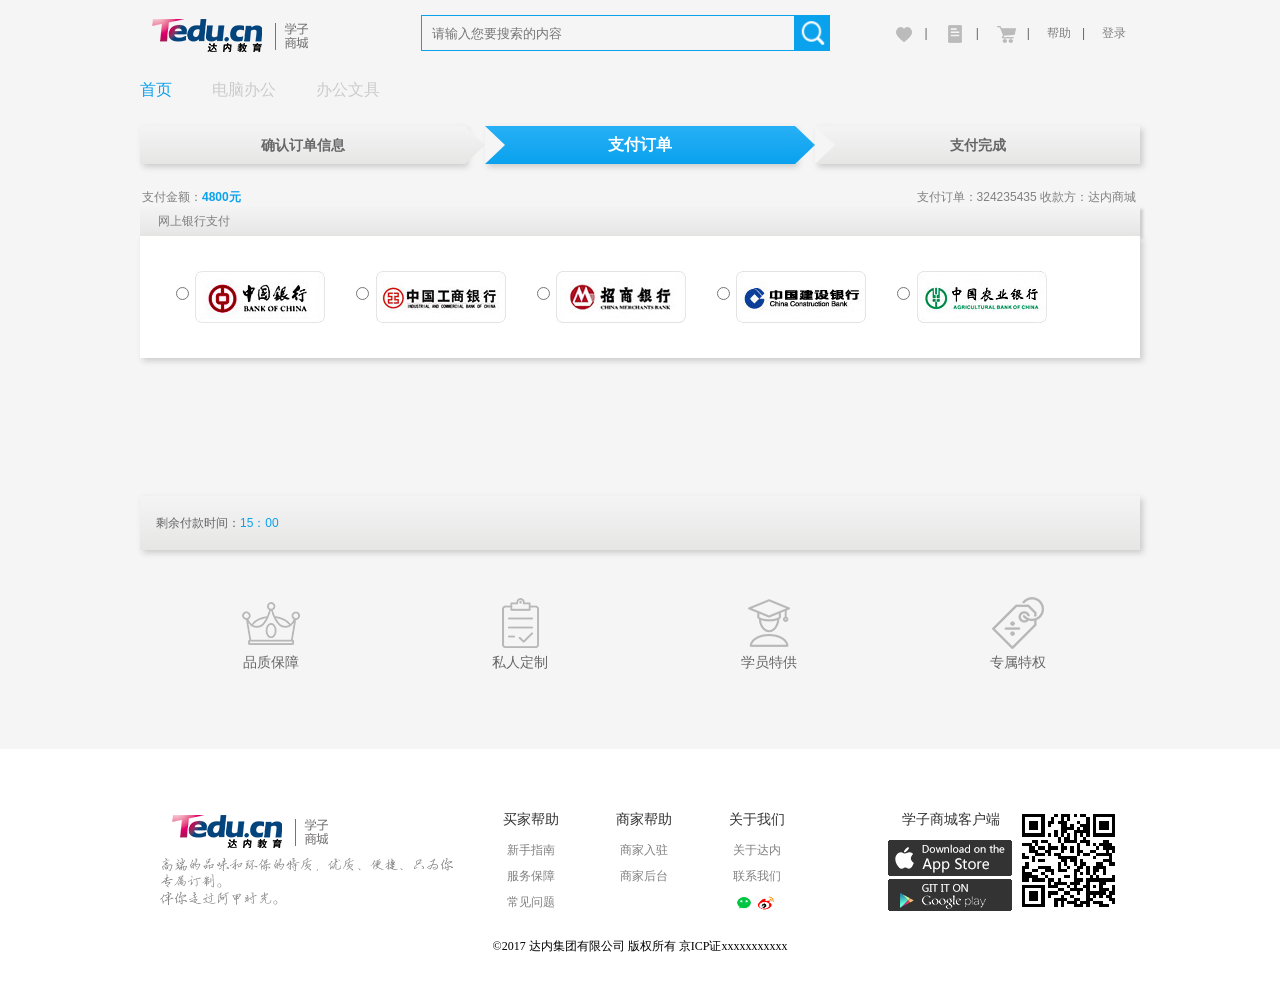
<file: src/main/webapp/web/payment.html>
<!DOCTYPE html>
<html>
<head lang="en">
    <meta charset="UTF-8">
    <title>达内学子商城——支付页面</title>
    <link href="../css/payment.css" rel="Stylesheet" />
    <link href="../css/header.css" rel="Stylesheet" />
    <link href="../css/footer.css" rel="Stylesheet" />
    <style>
    	.okPay a{
    		color: #FFFFFF;
    	}
    </style>
</head>
<body>
<!-- 页面顶部-->
<header id="top" class="fixed_nav">
    <div id="logo" class="lf">
        <img class="animated jello" src="../images/header/logo.png" alt="logo"/>
    </div>
    <div id="top_input" class="lf">
        <input id="input" type="text" placeholder="请输入您要搜索的内容"/>
        <a href="search.html" class="rt"><img id="search" src="../images/header/search.png" alt="搜索"/></a>
    </div>
    <div class="rt">
        <ul class="lf">
            <li><a href="favorites.html" title="我的收藏"><img class="care" src="../images/header/care.png" alt=""/></a><b>|</b></li>
            <li><a href="orders.html" title="我的订单"><img class="order" src="../images/header/order.png" alt=""/></a><b>|</b></li>
            <li><a href="cart.html" title="我的购物车"><img class="shopcar" src="../images/header/shop_car.png" alt=""/></a><b>|</b></li>
            <li><a href="help.html">帮助</a><b>|</b></li>
            <li><a href="login.html">登录</a></li>
        </ul>
    </div>
</header>
<!-- nav主导航-->
<nav id="nav">
    <ul>
        <li><a href="index.html" class="acti">首页</a></li>
        <li><a href="index.html#computer" >电脑办公</a></li>
        <li><a href="index.html#stationery" >办公文具</a></li>
    </ul>
</nav>
<div id="navlist">
    <ul>
        <li class="navlist_gray_left"></li>
        <li class="navlist_gray">确认订单信息</li>
        <li class="navlist_gray_arro"><canvas id="canvas_gray" width="20" height="38"></canvas>
        </li>
        <li class="navlist_blue">支付订单<b></b></li>
        <li class="navlist_blue_arro"><canvas id="canvas_blue" width="20" height="38"></canvas>
        </li>
        <li class="navlist_gray">支付完成<b></b></li>
        <li class="navlist_gray_right"></li>
    </ul>
</div>
<!--订单确认-->
<form action="pay_success.html" method="post" id="pay_form">
    <div id="container" class="clearfix" >
        <!-- 支付订单信息-->
        <div class="pay_info">
            <b>支付金额：<i>4800元</i></b><input type="hidden" name="payment" value="0.01"/>
            <span>支付订单：324235435 收款方：达内商城</span><input type="hidden" name="orderId" />
        </div>
        <!--支付方式-->
        <div id="pay_type">
            <!-- 支付方式头-->
            <div class="pay_type_title">
                <b>网上银行支付</b>
            </div>
            <div id="dnBank">
                <ul>
                    <li><input type="radio" name="bankId" value="BOC-NET-B2C" id="02zg">
                        <label for="02zg"><img src="../images/pay/pay_img1.jpg" alt="" /></label>
                    </li>
                    <li><input type="radio" name="bankId" value="ICBC-NET-B2C" id="03gs">
                        <label for="03gs"><img src="../images/pay/pay_img2.jpg" alt="" /></label>
                    </li>
                    <li><input type="radio" name="bankId" value="CMBCHINA-NET-B2C" id="04zs">
                        <label for="04zs"><img src="../images/pay/pay_img3.jpg" alt="" /></label>
                    </li>
                    <li><input type="radio" name="bankId" value="CCB-NET-B2C" id="05js">
                        <label for="05js"><img src="../images/pay/pay_img4.jpg" alt=""/></label>
                    </li>
                    <li><input type="radio" name="bankId" value="ABC-NET-B2C" id="06ny">
                        <label for="06ny"><span><img src="../images/pay/pay_img5.jpg" alt=""/></span></label>
                    </li>

                </ul>
            </div>

        </div>
        <!--结算条-->
        <div id="count_bar">
        <span class="pay_leftTime">
            剩余付款时间：<b>15：00</b>
            <!--获取待支付时间并更改订单状态-->
        </span>
            <span class="okPay"><a href="pay_success.html">确认支付</a></span>
            <!-- <input type="submit" value="立即付款"> -->
        </div>

    </div>
</form>
<!-- 品质保障，私人定制等-->
<div id="foot_box">
    <div class="icon1 lf">
        <img src="../images/footer/icon1.png" alt=""/>

        <h3>品质保障</h3>
    </div>
    <div class="icon2 lf">
        <img src="../images/footer/icon2.png" alt=""/>

        <h3>私人定制</h3>
    </div>
    <div class="icon3 lf">
        <img src="../images/footer/icon3.png" alt=""/>

        <h3>学员特供</h3>
    </div>
    <div class="icon4 lf">
        <img src="../images/footer/icon4.png" alt=""/>

        <h3>专属特权</h3>
    </div>
</div>
<!-- 页面底部-->
<div class="foot_bj">
    <div id="foot">
        <div class="lf">
             <p class="footer1"><img src="../images/footer/logo.png" alt="" class=" footLogo"/></p>
             <p class="footer2"><img src="../images/footer/footerFont.png" alt=""/></p>
        </div>
        <div class="foot_left lf">
            <ul>
                <li><a href="#"><h3>买家帮助</h3></a></li>
                <li><a href="#">新手指南</a></li>
                <li><a href="#">服务保障</a></li>
                <li><a href="#">常见问题</a></li>
            </ul>
            <ul>
                <li><a href="#"><h3>商家帮助</h3></a></li>
                <li><a href="#">商家入驻</a></li>
                <li><a href="#">商家后台</a></li>
            </ul>
            <ul>
                <li><a href="#"><h3>关于我们</h3></a></li>
                <li><a href="#">关于达内</a></li>
                <li><a href="#">联系我们</a></li>
                <li>
                    <img src="../images/footer/wechat.png" alt=""/>
                    <img src="../images/footer/sinablog.png" alt=""/>
                </li>
            </ul>
        </div>
        <div class="service">
            <p>学子商城客户端</p>
            <img src="../images/footer/ios.png" class="lf">
            <img src="../images/footer/android.png" alt="" class="lf"/>
        </div>
        <div class="download">
            <img src="../images/footer/erweima.png">
        </div>
		<!-- 页面底部-备案号 #footer -->
        <div class="record">
            &copy;2017 达内集团有限公司 版权所有 京ICP证xxxxxxxxxxx
        </div>
    </div>
</div>
<script src="../js/jquery-3.1.1.min.js"></script>
<script src="../js/index.js"></script>
<script>
    $("#count_bar .okPay").css("display","none");
    $("#dnBank>ul>li img").click(function(){
        $(this).addClass("hover") ;
        $(this).parent().parent().siblings().children('label').children('img').removeClass('hover');
        $("#count_bar .okPay").show("3000");
    });
    /* $(":not(#count_bar .okPay)").css("display","none"); */
</script>
<script type="text/javascript">
    function payment() {
        $("#pay_form").submit();
        // document.getElementById('pay_form').submit();
        alert(11);
    }  
</script>
<script>
	$(".okPay").click(function(){
		window.location.href="pay_success.html";
    })
</script>
<script>
    var canvas=document.getElementById("canvas_gray");
    var cxt=canvas.getContext("2d");
    var gray = cxt.createLinearGradient (10, 0, 10, 38);
    gray.addColorStop(0, '#f5f4f5');
    gray.addColorStop(1, '#e6e6e5');
    cxt.beginPath();
    cxt.fillStyle = gray;
    cxt.moveTo(20,19);
    cxt.lineTo(0,38);
    cxt.lineTo(0,0);
    cxt.fill();
    cxt.closePath();
</script>
<script>
    var canvas=document.getElementById("canvas_blue");
    var cxt=canvas.getContext("2d");
    var blue = cxt.createLinearGradient (10, 0, 10, 38);
    blue.addColorStop(0, '#27b0f6');
    blue.addColorStop(1, '#0aa1ed');
    cxt.beginPath();
    cxt.fillStyle = blue;
    cxt.moveTo(20,19);
    cxt.lineTo(0,38);
    cxt.lineTo(0,0);
    cxt.fill();
    cxt.closePath();
</script>
</body>
</html>
</file>
<file: src/main/webapp/css/header.css>
@charset "utf-8";
/*通用*/
body {
    font: 12px "simhei", Arial, Helvetica, sans-serif;
    color: #666;
    margin: 0px;
    padding: 0px;
    background-color: #f5f5f5;
}
a,a:hover{
    text-decoration: none;
}
input:focus{
    outline: 0;
}
#nav a {
    color: #cccccc;
}
#nav a:hover{
    color: #b8b8b8;
}
#nav a:focus{
    color:#0aa1ed;
}
ul, li, p, h1, h2, h3, h4, h5, h6, dl, dt, dd {
    margin: 0px;
    padding: 0px;
    border: none;
    list-style: none;
}
input {
    border: none;
}
.lf {
    float: left;
}
.rt {
    float: right;
}
.clear {
    clear: both;
}
/*整体*/

#nav, #banner, #product, #welcome, #study, #gourmet, #nav_detail,#nav_order {
    /*border:1px solid red;*/
    width: 1000px;
    overflow: hidden;
    margin: 0px auto;
    display: block;
}
#nav_order{
    margin-top: 20px;
    margin-bottom: 10px;
    display:block;
}
/*页面顶部*/
.fixed_nav{
    background: #F5F5F5;
    position:fixed;
    z-index: 1000;
    top:0;
    left:0;
    right: 0;
    width: 1000px;
    height:60px;
    background: #F5F5F5;
    transition: all 0.1s;
    padding: 15px 3px 0;

}
#top{
    width: 1000px;
    display: block;
    margin: 0 auto 0;
    min-height: 50px;
}

#top_input {
    margin-left: 113px;
    position: relative;
}

#top_input #input {
    width: 409px;
    height: 36px;
    padding: 10px;
    outline:none;
    border: 1px solid #0AA1ED;
    background-color: #f5f5f5;
    box-sizing: border-box;
}
#top_input>a{
    position: absolute;
    top:0px;
    right:0px;
}
#top_input #search {
    width: 36px;
    height: 35px;
    position:relative;
    top: 0px;
    right: 0px;
}
#top .rt ul {
    text-align: center;
}

#top .rt ul li {
    float: left;
    padding: 2px 14px;
    line-height: 33px;
}

#top .rt ul li a {
    text-align: center;
}

#top .rt ul li img {
    vertical-align: middle;

}
#top .rt a{
    cursor: pointer;
    color: #808080;
}
#top .rt a:hover{
    color: #0aa1ed;
}
#top .rt ul li b {
    position: relative;
    top: 0;
    right: -11px;
    font-weight: inherit;
}

/*nav主导航*/
#nav {
    margin-top: 80px;
    font-size: 16px;
}

#nav ul li {
    margin-right: 40px;
    float: left;
}

.active {
    color: #0AA1ED;
}

/*分类搜索*/
.seek{
    width:97px;
    position: absolute;
    height:92px;
    top:1px;
    right:36px;
    z-index: 1000;
    cursor: pointer;
    background: transparent;
    text-align: center;
    color: #c3c3c3;
    font: 14px simhei;
    padding-top: 8px;

}
.actived{
    width:97px;
    height:26px;
    position: absolute;
    top:8px;
    right:0px;
}
.seek_content{
    position: absolute;
    top:36px;
    left:0px;
    width: 87px;
    text-align:left;
    background: -moz-linear-gradient(top, #f0f0f0 0%, #e0e0e0 100%);
    background: -webkit-linear-gradient(top, #f0f0f0 0%, #e0e0e0 100%);
    background: -o-linear-gradient(top, #f0f0f0 0%, #e0e0e0 100%);
    background: -ms-linear-gradient(top, #f0f0f0 0%, #e0e0e0 100%);
    background: linear-gradient(top, #f0f0f0 0%, #e0e0e0 100%);
    box-shadow: 0px 3px 6px #ccc;
    color: #0aa1ed;
    display: none;
    padding-left: 10px;
}
.clickhover{
    color: #0aa1ed;
}
.seek img{
    position: relative;
    top:-2px;
}
.seek_content>div{
    height:16px;
    margin-top: 5px;
    font: 12px simhei;

}
.seek_content>div:hover{
    background: -moz-linear-gradient(top, #25a7e9 0%, #0998df 100%);
    background: -webkit-linear-gradient(top, #25a7e9 0%, #0998df 100%);
    background: -o-linear-gradient(top, #25a7e9 0%, #0998df 100%);
    background: -ms-linear-gradient(top, #25a7e9 0%, #0998df 100%);
    background: linear-gradient(top, #25a7e9 0%, #0998df 100%);
    color:#fff;
}
.seek:after{
    content: "";
    display: block;
    clear: both;
}
.seek:focus{
    outline: none;
}
/*图片放大首页*/
#gourmet .food_detail img,#study_product_main,#aside_image,#aside_image2,#aside_image3,#study_product_vice1,#study_product_vice2,#mImg{
    cursor: pointer;
    -webkit-transition: 1s -webkit-transform;
    -moz-transition: 1s -moz-transform;
}

#gourmet .food_detail img:hover,#study_product_main:hover,#aside_image:hover,#aside_image2:hover,#aside_image3:hover,#study_product_vice1:hover,#study_product_vice2:hover,#mImg:hover{
    -webkit-transform: scale(1.1, 1.1);
    -webkit-transition: 1s -webkit-transform;
    -moz-transform: scale(1.1, 1.1);
    -moz-transition: 1s -moz-transform;
    transform: scale(1.1, 1.1);
    transition: 1s transform;
}

.acti{
	color: #0AA1ED !important;
}
</file>
<file: src/main/webapp/css/footer.css>
@charset "utf-8";
/*品质保障等*/
.foot_bj{
    background-color: #fff;
}
#foot_box {
    height: 82px;
    /*margin-top: 74px;*/
    /*margin-bottom: 43px;*/
    width: 1004px;
    text-align: center;
    clear: both;
    margin:43px auto 74px;
}
#foot_box h3{
    font-weight: inherit;
}
#foot_box .icon1 {
    width: 65px;
    height: 80px;
    margin-left: 100px;
    /*border:1px solid yellow;*/
}

#foot_box .icon2 {
    width: 65px;
    height: 80px;
    margin-left: 184px;
    margin-right: 184px;
    /*border:1px solid blue;*/
}

#foot_box .icon3 {
    width: 65px;
    height: 80px;
    margin-right: 184px;
    /*border:1px solid yellow;*/
}

#foot_box .icon4 {
    width: 65px;
    height: 80px;
    /*border: 1px solid blue;*/
}

/*页面底部*/
#foot {
    width:1000px;
    /*width: 100%;*/
    margin: 0 auto;
    /*margin-top: 80px;*/
    padding-top: 62px;
    background-color: #FFFFFF;
    overflow: hidden;
    color: black;
    clear: both;
    font-family: "microsoft yahei";
}
.footLogo{
    margin-right: 92px;
    padding-left: 20px;
}

.wb{
    position: absolute;
    top:-43px;
    left:84px;
    z-index: 1000;
    display: none;
}
.weibo:hover .wb{
    display: block;
}
.foot_left{
    float: left;
    width: auto;
    min-height:100px;
}
.foot_left ul {
    float: left;
    margin-right: 57px;
    margin-bottom: 20px;
    line-height: 26px;
}

.foot_left ul li {
    height: 26px;
    position: relative;
    text-align: center;
}

.foot_left ul li h3 {
    color: #333;
    font:14px simhei;
    font-weight: inherit;
}

.foot_left ul li a {
    color: #808080;
    font:12px simhei;
    font-weight: inherit;
}
.foot_left ul li a:hover{
    color: #333;
}
.foot_left ul li.odd {
    margin-left: 15px;
}

.foot_left ul li img {
    display: inline-block;
    /*position: absolute;*/
    /*left: -20px;*/
    /*top: 3px;*/
}

#foot .service {
    float: left;
    text-align: center;
    margin-right: 6px;
    margin-bottom: 20px;
    margin-left: 46px;
    width:125px;
    position: relative;
}
#foot .service img{
    cursor: pointer;
}
.service p{
    margin-bottom: 11px;
    color: #333;
    font:14px simhei;
    font-weight: inherit;
}
#foot .download {
    float: left;
    text-align: center;
    line-height: 26px;
    margin-bottom: 20px;
}

.record {
    clear: both;
	text-align: center;
    line-height: 22px;
    /*padding-top: 10px;*/
    padding-bottom: 26px;
    /*margin: 0px auto;*/
    display: block;
    /*padding-left: 13px;*/
    /*text-align: center;*/
}
/*底部*/
#foot .footer2{
    padding:6px 50px 18px 20px;
}
#foot .service img{
    margin-bottom: 3px;
}
#foot .foot_left ul li img{
    margin-right: 4px;
}
</file>
<file: src/main/webapp/css/login.css>
@charset "utf-8";
#top {
    /*border: 1px solid red;*/
    height: 52px;
    margin-bottom: 30px;
    margin-top: 20px;
}

#top .top {
    margin-left: 40px;
}

#top span {
    color: #4f4d4e;
    font-size: 24px;
    vertical-align: baseline;
    position: relative;
    top: -7px;
    left:10px;
}

#container {
    width: 100%;
    box-sizing: border-box;
    margin: 0px auto;
    overflow-x: hidden;
    height: 560px;
    background-image: url(../images/regist.png);
}

#cover{
    width: 280px;
    height: 296px;
    margin-right: 122px;
    margin-top: 122px;
    box-sizing: border-box;
    background-color: rgba(0,0,0,0.3);
}
#cover .txt{
    float: left;
    overflow: hidden;
    width: 253px;
    height: 277px;
    padding: 10px;
}
#form-register .txt{
    padding: 10px;
}
#cover .txt p,#form-register.txt p{
    height: 40px;
    line-height: 40px;
    border-bottom: 1px solid #f0f0f0;
}
#cover .txt p,#cover .txt p span a,#form-register .txt p,#form-register .txt p span a{
    color:#fff;
}
#cover .txt p,.container .txt p{
    font-size: 18px;
}
#form-register .txt p span a{
    font-size: 12px;
    color:#fff;
    position: relative;
    right: -207px;
}
#cover .txt p span a{
    font-size: 12px;
    color:#fff;
    position: relative;
    right: -84px;
}
/*#cover .txt .text{*/
    /*margin:25px 0 -15px 0;*/
/*}*/
#cover .txt .text input{
    border:1px solid #ddd;
    padding:10px 20px;
    width:253px;
    margin-top: 16px;
    box-shadow:inset 0 1px 1px rgba(0 0 0 .075);
}
#cover .txt .text span img {
    position: relative;
    top: -34px;
    right: -224px;
}

/* #cover .txt .text span:before{
    content: "\e084";
} */
#cover .txt .chose,.chose_login{
    margin-bottom:10px;
    color: #ffffff;
}
#cover .txt .chose span{
    float:right;
}
#cover .txt .chose .checkbox{
    position: relative;
    top: 2px;
}
.button_login{
    background: -moz-linear-gradient(top, #27b0f6 0%, #0aa1ed 100%);
    background: -webkit-linear-gradient(top, #27b0f6 0%, #0aa1ed 100%);
    background: -o-linear-gradient(top, #27b0f6 0%, #0aa1ed 100%);
    background: -ms-linear-gradient(top, #27b0f6 0%, #0aa1ed 100%);
    border-radius: 2px;
    color:#fff;
    text-align:center;
    width:263px;
    line-height:35px;
    font-weight:bold;
    border-radius:2px;
    margin:0 auto;
}


.container {
    width: 100%;
    box-sizing: border-box;
    margin: 0px auto;
    overflow-x: hidden;
    height: 560px;
    /*border: 1px solid red;*/
    background-image: url(../images/regist.png);
}

 
 
input[type="button"] {
    background: -moz-linear-gradient(top, #27b0f6 0%, #0aa1ed 100%);
    background: -webkit-linear-gradient(top, #27b0f6 0%, #0aa1ed 100%);
    background: -o-linear-gradient(top, #27b0f6 0%, #0aa1ed 100%);
    background: -ms-linear-gradient(top, #27b0f6 0%, #0aa1ed 100%);
    /*border: 1px solid #0a0;*/
    width: 276px;
    color: #fff;
    border-radius: 2px;
}

/* 注册页面 样式*/

.panel {
    /*border: 1px solid #aaa;*/
    border-radius: 2px;
    /*box-shadow: 0 0 5px #aaa;*/
    min-height: 100px;
    padding: 1.2em .6em;
    width:590px;
    height:465px;
    /*border:1px solid blue;*/
    margin-right: 25px;
    margin-top: 50px;
    box-sizing: border-box;
    background-color:rgba(0,0,0,0.2);
}

.form-group {
    margin-bottom: 20px;
}
.form-group > label {
    display: inline-block;
    width: 90px;
    text-align: right;
    color: #ffffff;
    font-size: 14px;
}
.form-group > input {
    padding:10px 20px;
    width:235px;
    margin-top: 12px;
    border-radius: 2px;
}
.form-group > span {
    width: 270px;
    color: #fff;
    padding: 4px;
    border-radius: 2px;;
}
.msg-default {
    background-color: #999;
}
.msg-error {
    background-color: #d00;
}
.msg-success {
    background-color: #0d0;
}
.hidden {
    display: none;
}
.true{
	position:relative;
	top:5px;
}
input[type="button"] {
    background: -moz-linear-gradient(top, #27b0f6 0%, #0aa1ed 100%);
    background: -webkit-linear-gradient(top, #27b0f6 0%, #0aa1ed 100%);
    background: -o-linear-gradient(top, #27b0f6 0%, #0aa1ed 100%);
    background: -ms-linear-gradient(top, #27b0f6 0%, #0aa1ed 100%);
    /*border: 1px solid #0a0;*/
    width: 276px;
    color: #fff;
    border-radius: 2px;
}
#showResult{
    width: 258px;
    height: 30px;
    /* margin-top: 250px; */
    /* margin-bottom: -51px; */
    position: absolute;
    top: 330px;
    right: 135px;
    display: inline-block;
    line-height: 30px;
    /*background: red;*/
    font-size: 12px;
    color: #fff;
    padding-left: 8px;
}
</file>
<file: src/main/webapp/css/orders.css>
@charset "utf-8";
/*我的订单页部分*/
/*nav_order*/
a{
  color:#808080;
}
#nav_order {
    font-family: "SimHei";
    font-size: 12px;
    margin-top: 23px;
    margin-bottom: 18px;
    margin-left: 167px;
    width: 200px;
 }
#nav_order ul li{
    margin-right: 40px;

}
#nav_order ul li{
    color:#333;
}
#nav_order ul li span{
    color:#666;
}
#nav1{
    width: 1000px;
    height: 50px;
    margin: 0px auto;
    display: block;
}
/*container order*/
/*left*/
img{border:none;}
#leftsidebar_box{height: 356px;}
dl,dt,dd{display:block;margin:0;}
a{text-decoration:none;}

#container{
    width:1000px;
    position:relative;
    overflow: visible;
    min-height:611px;
    margin: 0 auto;
   
}
.clearfix { *zoom: 1;}
.clearfix:after{ content: ""; display: block; height: 0; visibility:hidden; clear: both;}

#leftsidebar_box{
    width:160px;
    height:668px;
    !important;overflow:hidden;
    !important;position:absolute;
    !important;
    /*background-color: #0aa1ed;*/
    background:#f5f5f5;
    font-size:12px;
    color:#808080;
    font-family: "SimHei";
}
.line{
    height:2px;
    width:100%;
}
#leftsidebar_box dt{
    padding-left:40px;
    padding-right:10px;
    background-repeat:no-repeat;
    background-position:10px center;
    color:#f5f5f5;
    font-size:14px;
    font-weight:bold;
    font-family:"SimHei";
    position:relative;
    line-height:36px;
    cursor:pointer;
    margin-bottom: 10px;
}

#leftsidebar_box dd{
    background-color:#fff;
    padding-left:40px;
    padding-top: 18px;
    position: relative;
    top:-10px;
}
#leftsidebar_box .my_order dd span{
    color:#0aa1ed;
}
#leftsidebar_box dd a{
    color:#808080;
    line-height:20px;
}
#leftsidebar_box dd a:hover{
    color:#0aa1ed;
    line-height:20px;
}
#leftsidebar_box dt img{
    position:absolute;
    right:10px;
    top:15px;
}
#leftsidebar_box dl dd:last-child{
    padding-bottom:10px;
}

/*订单项*/
#order_list{
    width:820px;
    overflow:hidden;
    color: #808080;
    border:0;
    height:20px;
}
#order_list{
    background: #e8e8e8;
}

#order_con tr{
    margin-top: 30px;
    clear: right;
}
.rightsidebar_box{
    float: right;
    width: 820px;
    min-height: 500px;
}
#order_list_title{

    background: -moz-linear-gradient(top, #f5f4f5 0%, #e6e6e5 100%);
    background: -webkit-linear-gradient(top, #f5f4f5 0%,#e6e6e5 100%);
    background: -o-linear-gradient(top, #f5f4f5 0%,#e6e6e5 100%);
    background: -ms-linear-gradient(top, #f5f4f5 0%,#e6e6e5 100%);
    box-shadow: 3px 3px 6px #ccc;
    height:34px;
}
#orderItem{
    background-color: #e8e8e8;
    height:34px;
}
#orderItem{
    margin-top:10px;
    width:820px;
    height:25px;
    line-height: 25px;
    color:#808080;
    font-size:12px;
    font-family:"SimHei";


}

#orderItem> ul{
    background: #e8e8e8;
}

#orderItem>#order_id{
    display: block;
    margin-left: 10px;
    padding-left: 30px;
    width:170px;

}

#orderItem_detail>ul{
    background:#fff;
    display: block;
    height:114px;
    line-height:30px;
    vertical-align:bottom;
    font-family:"SimHei";
    font-size: 12px;
    border-top: 1px solid #E8E8E8;
    border-bottom: 1px solid #E8E8E8;

}
#orderItem_detail>ul>li{
    float: left;
    height:100px;
    vertical-align: middle;
    padding-top:16px;
    text-align: center;
    
}
.model{
	display: block;
	height: 45px;
	padding-top: 5px;
}
.model>span{
	padding-left: 12px
}
#orderItem_detail>ul>li>b{
    float:left;
    font-weight: normal;
}
#orderItem_detail .product{
    padding-left:12px;
    vertical-align: middle;
    width: 322px;
    text-align: left;
    border-right: 1px solid #e8e8e8;

}
#orderItem_detail .product .product_name{
    padding-left:12px;
    width:215px;
    height:26px;
    line-height: inherit;
    overflow: hidden;
    padding-bottom: 5px;
}
#orderItem_detail .product .product_color{
    width:210px;
    padding-left:12px;
    height:20px;
    line-height: 20px;
    overflow: hidden;
}
#orderItem_detail .unit_price{
    width:80px;
    border-right:1px solid #E8E8E8;
}
#orderItem_detail .count{
    width:49px;
    border-right:1px solid #E8E8E8;
    line-height:80px;
}
#orderItem_detail .sale_support{
    width:81px;
    border-right:1px solid #E8E8E8;
}
#orderItem_detail .payments_received{
    width:95px;
    border-right:1px solid #E8E8E8;
    line-height:80px;
}
#orderItem_detail .trading_status{
    width:89px;
    border-right:1px solid #E8E8E8;
}
#orderItem_detail .operate{
    width:80px;
    height: 95px;
    line-height: 95px;
}
#orderItem_detail .operate a{
    padding:10px;
    background: -moz-linear-gradient(top, #27b1f6 0%, #0aa1ed 100%);
    background: -webkit-linear-gradient(top, #27b1f6 0%, #0aa1ed 100%);
    background: -o-linear-gradient(top, #27b1f6 0%, #0aa1ed 100%);
    background: -ms-linear-gradient(top, #27b1f6 0%, #0aa1ed 100%);
    color: #fff;
    border-radius: 2px;
}
#orderItem_detail .operate a:hover{
    background: -moz-linear-gradient(top, #25a7e9 0%, #0998df 100%);
    background: -webkit-linear-gradient(top, #25a7e9 0%, #0998df 100%);
    background: -o-linear-gradient(top, #25a7e9 0%, #0998df 100%);
    background: -ms-linear-gradient(top, #25a7e9 0%, #0998df 100%);
}
#orderItem_detail .trading_status .view_logistics:hover{

}
/*分页器*/

.tcdPageCode{
    padding-right:20px;
    text-align: right;
    color: #ccc;
    float:right;
    right:10px;
    width:800px;
    height:41px;
    line-height: 41px;
    background: -moz-linear-gradient(top, #f5f4f5 0%, #e6e6e5 100%);
    background: -webkit-linear-gradient(top, #f5f4f5 0%,#e6e6e5 100%);
    background: -o-linear-gradient(top, #f5f4f5 0%,#e6e6e5 100%);
    background: -ms-linear-gradient(top, #f5f4f5 0%,#e6e6e5 100%);
    box-shadow: 3px 3px 6px #ccc;
    margin-top:25px;

}
.tcdPageCode a{
    display: inline-block;
    color: #0AA1ED;
    height: 25px;
    line-height: 25px;
    padding: 0 10px;border:
    1px solid #ddd;
    margin: 0 2px;
    border-radius: 4px;
    vertical-align: middle;
}
.tcdPageCode a:hover{
    text-decoration: none;
    border: 1px solid #0AA1ED;
}
.tcdPageCode span.current{
    display: inline-block;
    height: 25px;
    line-height: 25px;
    padding: 0 10px;
    margin: 0 2px;
    color: #fff;
    background-color: #0AA1ED;
    border: 1px solid #0AA1ED;
    border-radius: 4px;
    vertical-align: middle;}
.tcdPageCode span.disabled{
    display: inline-block;
    height: 25px;
    line-height: 25px;
    padding: 0 10px;margin: 0 2px;
    color: #bfbfbf;
    background: #f2f2f2;
    border: 1px solid #bfbfbf;
    border-radius: 4px;
    vertical-align: middle;
}

/*订单为空*/
#container .order_empty{
    float:right;
    width:292px;
    height:90px;
    margin-right:260px;
    margin-top:130px;
}
#container .order_empty >img{
    float:left;
    padding:10px;
}
#container .order_empty >p{
    padding:13px;
}
/*左导航图标*/
.my_order dt{background-image:url(../images/myOrder/myOrder.png)}
.footMark dt{background-image:url(../images/myOrder/pcenter_icon1.png)}
.address dt{background-image:url(../images/myOrder/pcenter_icon2.png)}
.count_managment dt{background-image:url(../images/myOrder/pcenter_icon3.png)}
.safe_management dt{background-image:url(../images/myOrder/pcenter_icon4.png)}
</file>
<file: src/main/webapp/css/favorites.css>
@charset "utf-8";
.big a{
    color:#808080;
}
#section{
    position: relative;
    z-index: 100;
    width:1000px;
    margin: 0 auto;
}
/*tltle*/
#title,#information,#informationTitle{
    width:100%;
    height:100%;
    position: relative;
}
#title{
    margin-bottom: 6px;
    margin-top: 30px;
    position: relative;
}
#title>b{
    width:60px;
    font:18px 'microsoft yahei';
    font-weight: bold;
    color:#333;
    cursor: pointer;
}
#title>.store{
    color: #bbb;
}
#title>span{
    position: absolute;
    top:5px;
    left:84px;
    color: #bbb;
}
#content_box{
    float: left;
    height:100%;
    width:984px;
    border: 1px solid #d9d9d9;
    padding: 15px 16px 14px 0px;
    background:#fff;
}
/*span{display: inline-block;}*/

.imfor_top,.none_top{
    color:#808080;
    border-top: 1px solid #e8e8e8;
    background: -moz-linear-gradient(top, #f5f4f5 0%, #e6e6e5 100%);
    background: -webkit-linear-gradient(top, #f5f4f5 0%,#e6e6e5 100%);
    background: -o-linear-gradient(top, #f5f4f5 0%,#e6e6e5 100%);
    background: -ms-linear-gradient(top, #f5f4f5 0%,#e6e6e5 100%);
    box-shadow: 3px 3px 6px #ccc;
}
.check_top{
    position: absolute;
    top:2px;
    left:100px;
    display: none;
    font: 12px simhei;
}
.check_top>div{
    display: inline-block;
    width:60px;
    cursor: pointer;
    text-align: center;
    margin-top: 14px;
}
.imfor>div{
    height: 115px;
}

.manage{
    color: #fff;
    width:78px;
    height:24px;
    line-height: 24px;
    text-align: center;
    position: absolute;
    top:10px;
    left:13px;
    background: -moz-linear-gradient(top, #ffb30f 0%, #eda50a 100%);
    background: -webkit-linear-gradient(top, #ffb30f 0%, #eda50a 100%);
    background: -o-linear-gradient(top, #ffb30f 0%, #eda50a 100%);
    background: -ms-linear-gradient(top, #ffb30f 0%, #eda50a 100%);
    -webkit-border-radius: 2px;
    -moz-border-radius: 2px;
    cursor: pointer;
}

.manage:hover{
    background: -moz-linear-gradient(top, #f2aa0e 0%, #e19d09 100%);
    background: -webkit-linear-gradient(top, #f2aa0e 0%, #e19d09 100%);
    background: -o-linear-gradient(top, #f2aa0e 0%, #e19d09 100%);
    background: -ms-linear-gradient(top, #f2aa0e 0%, #e19d09 100%);
}
.Each{
   position: absolute;
    top:49px;
    left:27px;
}
.imfor:hover {
    background: RGB(238, 246, 255);
}

.check{
    width: 62px;
    position: relative;
}

.all>span{
    display: inline-block;
    width:12px;
    height:12px;
    margin-right: 5px;
    position: relative;

}
.Each>span{
    display: inline-block;
    width:12px;
    height:12px;
    cursor: pointer;
}
.normal{

}
.true{

}
.pudc{
    width: 477px;
}

.pices{
    width: 160px;
}
.num{
    width:149px;
    line-height: 115px;
    position: relative;
}
.num>input {
    width: 17px;
    height:22px;
    padding-left:9px;
    font: 12px SimHei;
    border-top: 1px solid #bbb;
    border-bottom: 1px solid #bbb;
    float: left;
    margin-top: 43px;
}

.num>span {
    display: inline-block;
    height: 24px;
    width: 24px;
    border: 1px solid #bbb;
    background: #e8e8e8;
    text-align: center;
    line-height: 24px;
    color: #444;
    cursor: pointer;
    float: left;
    margin-top: 43px;
}
.reduc{

    margin-left: 37px;
}
.del{
    width: 149px;
    cursor: pointer;
}

.imfor>div {
    float: left;
    text-align: center;
}
.imfor>.pudc{
    text-align: left;

}
.imfor>.pudc>.pudc_information{
    height:84px;
    margin-top: 16px;
}
.imfor>.pudc>.pudc_information .des{
    display: inline-block;
    width:270px;
    height:42px;
    text-align: left;
    padding-left:10px;
    padding-top:0px;
    color:#959595;
}
.imfor>.pudc>.pudc_information .col{
    width:270px;
    height:22px;
    text-align: left;
    padding-left:10px;
    color:#808080;
    clear: right;
}

.imfor {
    width: 1000px;
}
.imfor{
    height:115px;
    margin-bottom: 10px;
    background: #fff;
    border: 1px solid #e8e8e8;
}
.imfor_top{
    height:46px;
    margin-bottom: 20px;
    position: relative;
}
.pices,.del,.num{
    border-left: 1px solid #e8e8e8;
}
.pices_des{
    color:#0aa1ed;
    margin-top: 46px;
    font-weight: bold;
}

.del>.del_yr{
    display: block;
    margin-top: 38px;
    margin-bottom: 10px;
}

.foot {
    float: left;
}

#box{
    width: 1000px;
    margin: 0 auto 76px;

}
#content_box {
    margin: 0 auto 76px;

}
#content_box>div{
    width:230px;
    height:247px;
    border: 1px solid #d9d9d9;
    margin-left: 14px;
    margin-bottom: 16px;

    cursor: pointer;
    font:12px simhei ;
    position: relative;
}
#content_box>div:hover{
    box-shadow: 0px 0px 20px #ddd;
}
#content_box>div p:nth-child(1){
    margin:10px 10px 0px;

}
#content_box>div p:nth-child(2){
    margin:0px 10px 0px;

}
#content_box>div .price{
    color:#0aa1ed;
    position:absolute;
    bottom: 10px;
    left:10px;
}
#content_box>div .addCart{

    position:absolute;
    bottom: 10px;
    right:10px;
}
.mask{
    width:227px;
    height:245px;
    background: rgba(0,0,0,0.2);
    position: absolute;
    top:0px;
    left:0px;
    z-index: 1000;
    cursor: pointer;
    border: 2px solid rgba(0,0,0,0.2);
}
.mask:hover{
    border: 2px solid #0aa1ed;
}
.mask>div{
    position: absolute;
    top:0px;
    right: 0px;
}

#content_box>div:hover .addCart{
   color: #0aa1ed;
}

#content_box .img{
    width:230px;
    height:180px ;
    overflow: hidden;
    border-bottom:1px solid #d9d9d9;
}
.foot_del,.foot_check,.foot_yr{
    float: left;
    cursor: pointer;
    margin-left: 10px;
    margin-top: 14px;
}

.foot_check{
    width:53px;
    height:17px;
}
.foot_check .all{
    margin-left: 10px;
    width:53px;
    cursor: pointer;
    position: absolute;
    top:14px;
    left:0px;
}
.foot_qk{
    float: right;
    margin-right: 10px;
    margin-top: 12px;
    cursor: pointer;
    width:84px;
    height:23px;
    background: #ccc;
    line-height: 23px;
    text-align: center;
    color: #fff;
    border-radius: 2px;
}
.foot {
    width: 1000px;
    color:#808080;
    border-top: 1px solid #e8e8e8;
    background: -moz-linear-gradient(top, #f5f4f5 0%, #e6e6e5 100%);
    background: -webkit-linear-gradient(top, #f5f4f5 0%,#e6e6e5 100%);
    background: -o-linear-gradient(top, #f5f4f5 0%,#e6e6e5 100%);
    background: -ms-linear-gradient(top, #f5f4f5 0%,#e6e6e5 100%);
    box-shadow: 3px 3px 6px #ccc;
    margin-bottom: 100px;
    height:46px;
    position: relative;
}
.check_top>.sure{
    width:90px;
    margin-left: 4px;
}

/****模态框****/
.modal,.modalNo,.modalAdd,.modalYi{
    position:fixed;
    left:0;
    right:0;
    top:0;
    bottom:0;
    background: rgba(0,0,0,0.3);
    z-index:9999;
}
.modal_dialog{
    width:400px;
    height:200px;
    margin:100px auto;
    background: #fff;
    /*border-radius: 10px;*/
}
.modal_header{
    width: 380px;
    height:42px;
    line-height: 42px;
    background: #e8e8e8;
    /*border-top-right-radius: 10px;*/
    /*border-top-left-radius: 10px;*/
    font-size: 16px;
    padding-left: 20px;
}
.modal_information{
    width:254px;
    margin:0 auto;
    margin-top:21px;
    font-size: 16px;
}
.modalNo .modal_information,.modalAdd .modal_information{
    width:169px;
    margin:0 auto;
    margin-top:44px;
    font-size: 16px;
}
.modal_information>span{
    position: relative;
    top:-20px;
}
.yes,.no{
    display: inline-block;
    width:124px;
    height:42px;
    line-height: 42px;
    border-radius: 10px;
    font-size: 16px;
    background: #ccc;
    margin-top:17px;
    cursor: pointer;
    color: #fff;
}
.yes>span{
    margin-left: 45px;
}
.no>span{
    margin-left: 38px;
}
.yes{
    margin-left:52px;
    margin-right: 48px;
    background: #0aa1ed;
}

.none{
    text-align: center;
    width: 1000px;
    margin: 0 auto;
    display:block;
}
.none_title{
    width:100%;
    font:18px 'microsoft yahei';
    font-weight: bold;
    text-align: left;
    margin-bottom: 6px;
    color: #333;
    display:block;
}
.none_content{
    width:365px;
    height:56px;
    margin: 89px auto;
    color:#bababa;
    display:block;
}
.none_content>p{
    font-size: 18px;

    margin-top: 10px;
    margin-bottom: 3px;
}
.none_content>img{
    margin-right: 10px;
}
.none_content>a{
    color: #0aa1ed;
}
.close{
    position: relative;
    top:16px;
    right:20px;
    cursor: pointer;
}
.del>div{
    float: left;
    position: relative;
    top:34px;
    left:24px;
    z-index: 999;
    width:100px;
    height:24px;
    line-height: 24px;
    border: 1px solid #0aa1ed;
    display:none;
    background: white;
}
.foot>.sure{
    float: left;
    position: relative;
    top:8px;
    left:4px;
    z-index: 999;
    width:100px;
    height:24px;
    line-height: 24px;
    border: 1px solid #0aa1ed;
    display: none;
    background: white;
    padding-left: 10px;
}
.sure>img{
    position: relative;
    top:1px;
}
.succee{
    background: #fff;
    display: inline-block;
    width:100px;
    height:20px;
    position: absolute;
    bottom: 5px;
    right: 0px;
}
.succee>img{
    position: absolute;
    top:1px;
    left:-20px;
}
</file>
<file: src/main/webapp/css/payment.css>
@charset "utf-8";
i{
    font-style: normal;
}
b{
    font-weight: normal;
}
img{
    border:0px;
    vertical-align:middle;
    cursor:pointer;
}
h1{
    font-size:12px;
    color:#808080;
    font-family: "microsoft yahei";
    margin-bottom:11px;
    border-bottom: 1px solid #bbb;
    margin-top:30px;
}
#header{
    height:40px;
    margin:10px auto 10px auto;
    width:1000px;
    clear:both;
}
#navlist {
    width: 1000px;
    height: 38px;
    margin: 25px auto;
}
#navlist li{
    float:left;
    height:38px;
    line-height:38px;
    position: relative;
}

.navlist_blue{
    background: -moz-linear-gradient(top, #27b0f6 0%, #0aa1ed 100%);
    background: -webkit-linear-gradient(top, #27b0f6 0%, #0aa1ed 100%);
    background: -o-linear-gradient(top, #27b0f6 0%, #0aa1ed 100%);
    background: -ms-linear-gradient(top, #27b0f6 0%, #0aa1ed 100%);
    box-shadow: 3px 3px 6px 0px #ccc;
    text-align:center;
    font-size:16px;
    font-weight:bold;
    color:#FFF;
    width:310px;
    height:38px;
}
#navlist .navlist_blue_arrow{
    width: 0;
    height: 0;
    border-top: 19px solid transparent;
    border-left: 20px solid #0aa1ed;
    border-bottom: 19px solid transparent;
}

.navlist_gray{
    background: -moz-linear-gradient(top, #f5f4f5 0%, #e6e6e5 100%);
    background: -webkit-linear-gradient(top, #f5f4f5 0%,#e6e6e5 100%);
    background: -o-linear-gradient(top, #f5f4f5 0%,#e6e6e5 100%);
    background: -ms-linear-gradient(top, #f5f4f5 0%,#e6e6e5 100%);
    box-shadow: 3px 3px 6px 0px #ccc;
    text-align:center;
    font-size:14px;
    font-weight:bold;
    width:325px;
}

#navlist .navlist_gray_arrow{
    width: 0;
    height: 0;
    border-left: 20px solid #e8e8e8;
    border-top: 19px solid transparent;
    border-bottom: 19px solid transparent;
}
#navlist>ul>li>b{
    width: 0;
    height: 0;
    border-top: 19px solid transparent;
    border-bottom: 19px solid transparent;
    border-left: 20px solid #f5f5f5;
    position:absolute;
    left:0;
}
/*结算条*/

#container #count_bar{
    margin-top:260px;
    margin-bottom:10px;
    width:1000px;
    height:54px;
    line-height:54px;
    background: -moz-linear-gradient(top, #f5f4f5 0%, #e6e6e5 100%);
    background: -webkit-linear-gradient(top, #f5f4f5 0%,#e6e6e5 100%);
    background: -o-linear-gradient(top, #f5f4f5 0%,#e6e6e5 100%);
    background: -ms-linear-gradient(top, #f5f4f5 0%,#e6e6e5 100%);
    box-shadow: 3px 3px 6px 0px #ccc;
    clear:both;
}

#count_bar>span{
    font-size:12px;
    text-align: left;
}

#count_bar .pay_leftTime{
    padding: 0 16px;
    color:#636363;
}
#count_bar .pay_leftTime>b{
    color:#0aa1ed;
}
#count_bar .okPay{
    float: right;
    margin:11px 16px;
    width:86px;
    height:32px;
    cursor:pointer;
    line-height:32px;
    box-sizing: border-box;
    text-align: center;
    /*FILTER: progid:DXImageTransform.Microsoft.Gradient(gradientType=0,startColorStr=#ffb20f,endColorStr=eda50b); /!*IE 6 7 8*!/*/
    background: -ms-linear-gradient(top, #ffb20f,  #eda50b);        /* IE 10 */
    background:-moz-linear-gradient(top,#ffb20f,#eda50b);/*火狐*/
    background:-webkit-gradient(linear, 0% 0%, 0% 100%,from(#ffb20f), to(#eda50b));/*谷歌*/
    background: -webkit-gradient(linear, 0% 0%, 0% 100%, from(#ffb20f), to(#eda50b));      /* Safari 4-5, Chrome 1-9*/
    background: -webkit-linear-gradient(top, #ffb20f, #eda50b);   /*Safari5.1 Chrome 10+*/
    background: -o-linear-gradient(top, #ffb20f, #eda50b);  /*Opera 11.10+*/
    color:#fff;

}
/*支付订单信息*/
#container {
    width: 1000px;
    margin: 10px auto;
}
#container .pay_info{
    color:#808080;
    padding:0 2px;
    font-size:12px;
}
#container .pay_info span{
    float:right;
    padding-right:2px;
}
#container .pay_info b>i{
    color:#0AA1ED;
    font-weight:bold;
}

/*支付方式选择*/
#pay_type .pay_type_title{
    background: -moz-linear-gradient(top, #f5f4f5 0%, #e6e6e5 100%);
    background: -webkit-linear-gradient(top, #f5f4f5 0%,#e6e6e5 100%);
    background: -o-linear-gradient(top, #f5f4f5 0%,#e6e6e5 100%);
    background: -ms-linear-gradient(top, #f5f4f5 0%,#e6e6e5 100%);
    box-shadow: 3px 3px 3px #ccc;
    color:#808080;
    font-size:12px;
    height:30px;
    line-height:30px;
    padding:0 18px;
}
#pay_type .pay_type_title span{
    float:right;
}

/*支付方式*/

#pay_type .pay_type img{
    padding:20px;
    border: 1px solid transparent;

}
#pay_type .pay_type img:hover{
    border: 1px solid #0aa1ed;
}
/*订单支付结果*/
h1 b{
    color:#0aa1ed;
    font-size:16px;
    font-weight: bold;
}
h1 i{
    font-size:16px;
}
#container .pay_result{
    float:right;
    width:448px;
    height:90px;
    margin-right:260px;
    margin-top:130px;
    color:#808080;
    clear: both;
    margin-bottom: 176px;
}
#container .pay_result >img{
    float:left;
    padding:50px 20px 0 66px;
}
#container .pay_result >p{
    padding:15px 15px 0 5px;
    font-size:32px;
    font-family: simhei;
    color: #0aa1ed;
    margin-top:46px;
    margin-bottom:5px;
}
.rt{float: right}
#container .pay_result a{
    color:#bbbbbb;
}
#container .pay_result a:hover{
    color:#0aa1ed;
}

/*银行支付*/
#dnBank ul{
    background: #fff;
    width:1000px;
    box-sizing: border-box;
    padding: 35px 16px 25px 18px;
    float:left;
    box-shadow: 3px 3px 6px #ccc;
}
#dnBank ul li{
    float:left;
    margin:0 13px 10px;
}
.img{
    border:2px solid transparent;
}
#dnBank>ul>li img:hover{
    opacity: 0.9;
}
.hover{
    border-color: #0aa1fd;
    border-radius: 8px;
}
#canvas{
    float:left;
}
#foot_box{
    display: block;
}
</file>
